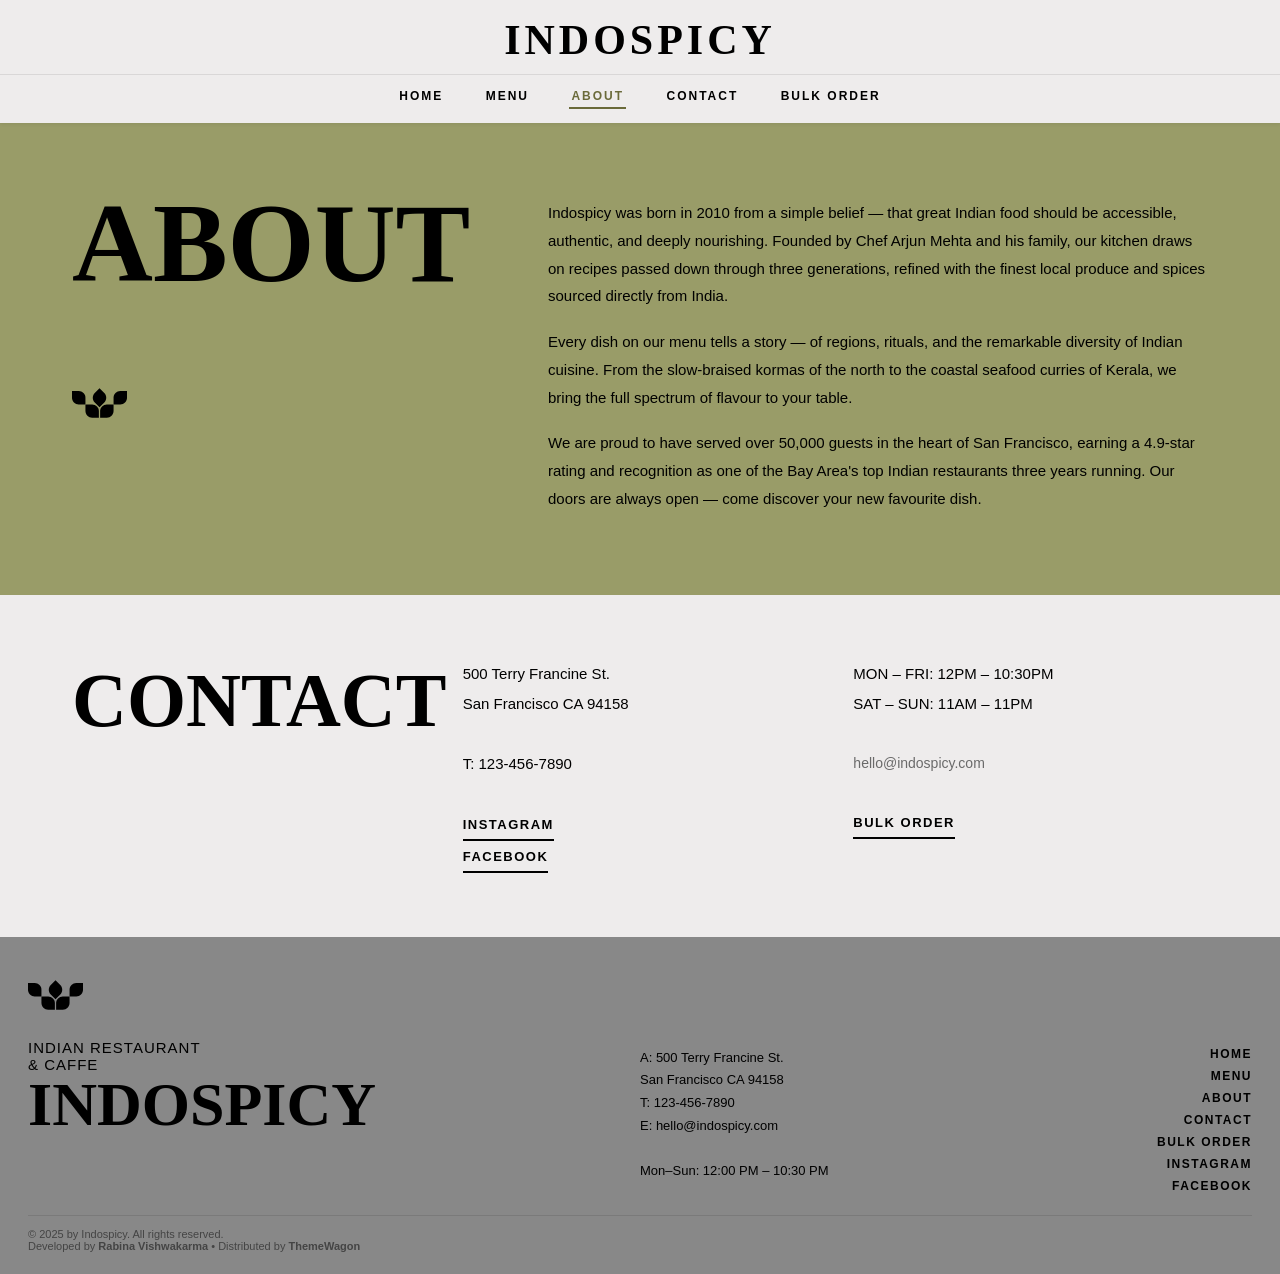
<file: about.html>
<!DOCTYPE html>
<html lang="en">
<head>
  <meta charset="UTF-8">
  <meta name="viewport" content="width=device-width, initial-scale=1.0">
  <meta name="description" content="About Indospicy — Our story, our team, and how to reach us.">
  <title>About — Indospicy</title>
  <link rel="icon" type="image/svg+xml" href="data:image/svg+xml,%3Csvg xmlns='http://www.w3.org/2000/svg' viewBox='0 0 180 97'%3E%3Cpath fill='%23999c68' d='M92 75c0-12.15 9.85-22 22-22h22v22c0 12.15-9.85 22-22 22H92V75Z'/%3E%3C/svg%3E">
  <link rel="stylesheet" href="css/style.css">
</head>
<body>

  <nav class="topnav" id="myTopnav">
    <div class="nav-top-row">
      <div class="logo">INDOSPICY</div>
      <button class="nav-hamburger" id="navHamburger" aria-label="Toggle menu">&#9776;</button>
    </div>
    <div class="nav-links" id="navLinks">
      <a href="index.html">HOME</a>
      <a href="menu.html">MENU</a>
      <a href="about.html" class="active">ABOUT</a>
      <a href="about.html#contact">CONTACT</a>
      <a href="bulk-order.html">BULK ORDER</a>
    </div>
  </nav>

  <div class="abt-cont-box" id="heroSection">

    <section class="about-box">
      <div class="text-name">
        ABOUT
        <div class="footer-logo">
          <svg preserveAspectRatio="xMidYMid meet" viewBox="0 0 180 97" xmlns="http://www.w3.org/2000/svg" aria-hidden="true">
            <path fill="#000" d="M92 75c0-12.15 9.85-22 22-22h22v22c0 12.15-9.85 22-22 22H92V75Z"/>
            <path fill="#000" d="M136 31c0-12.15 9.85-22 22-22h22v22c0 12.15-9.85 22-22 22h-22V31Z"/>
            <path fill="#000" d="M88 75c0-12.15-9.85-22-22-22H44v22c0 12.15 9.85 22 22 22h22V75Z"/>
            <path fill="#000" d="M44 31c0-12.15-9.85-22-22-22H0v22c0 12.15 9.85 22 22 22h22V31Z"/>
            <path fill="#000" d="M74.556 46.67c-8.591-8.592-8.591-22.522 0-31.113L90.113 0l15.556 15.556c8.592 8.591 8.592 22.521 0 31.113L90.113 62.226 74.556 46.67Z"/>
          </svg>
        </div>
      </div>
      <div class="text-pra">
        <p>Indospicy was born in 2010 from a simple belief — that great Indian food should be accessible, authentic, and deeply nourishing. Founded by Chef Arjun Mehta and his family, our kitchen draws on recipes passed down through three generations, refined with the finest local produce and spices sourced directly from India.</p>
        <p>Every dish on our menu tells a story — of regions, rituals, and the remarkable diversity of Indian cuisine. From the slow-braised kormas of the north to the coastal seafood curries of Kerala, we bring the full spectrum of flavour to your table.</p>
        <p>We are proud to have served over 50,000 guests in the heart of San Francisco, earning a 4.9-star rating and recognition as one of the Bay Area's top Indian restaurants three years running. Our doors are always open — come discover your new favourite dish.</p>
      </div>
    </section>

    <section class="contact-box" id="contact">
      <div class="text-box">CONTACT</div>
      <div class="text-content">
        500 Terry Francine St.<br>
        San Francisco CA 94158<br><br>
        T: 123-456-7890<br><br>
        <a href=#! target="_blank" rel="noopener noreferrer">INSTAGRAM</a><br>
        <a href=#! target="_blank" rel="noopener noreferrer">FACEBOOK</a>
      </div>
      <div class="text-content2">
        MON – FRI: 12PM – 10:30PM<br>
        SAT – SUN: 11AM – 11PM<br><br>
        <p>hello@indospicy.com</p><br>
        <a href="bulk-order.html">BULK ORDER</a>
      </div>
    </section>

  </div>

  <footer class="footer">
    <div class="footer-logo">
      <svg preserveAspectRatio="xMidYMid meet" viewBox="0 0 180 97" xmlns="http://www.w3.org/2000/svg" aria-hidden="true">
        <path fill="#000" d="M92 75c0-12.15 9.85-22 22-22h22v22c0 12.15-9.85 22-22 22H92V75Z"/>
        <path fill="#000" d="M136 31c0-12.15 9.85-22 22-22h22v22c0 12.15-9.85 22-22 22h-22V31Z"/>
        <path fill="#000" d="M88 75c0-12.15-9.85-22-22-22H44v22c0 12.15 9.85 22 22 22h22V75Z"/>
        <path fill="#000" d="M44 31c0-12.15-9.85-22-22-22H0v22c0 12.15 9.85 22 22 22h22V31Z"/>
        <path fill="#000" d="M74.556 46.67c-8.591-8.592-8.591-22.522 0-31.113L90.113 0l15.556 15.556c8.592 8.591 8.592 22.521 0 31.113L90.113 62.226 74.556 46.67Z"/>
      </svg>
    </div>
    <div class="footer-box">
      <div class="footer-box1">
        <p>INDIAN RESTAURANT<br>&amp; CAFFE</p>
        <b>INDOSPICY</b>
      </div>
      <div class="footer-box2">
        A: 500 Terry Francine St.<br>
        San Francisco CA 94158<br>
        T: 123-456-7890<br>
        E: hello@indospicy.com<br><br>
        Mon–Sun: 12:00 PM – 10:30 PM
      </div>
      <div class="footer-box3">
        <a href="index.html">HOME</a>
        <a href="menu.html">MENU</a>
        <a href="about.html">ABOUT</a>
        <a href="about.html#contact">CONTACT</a>
        <a href="bulk-order.html">BULK ORDER</a>
        <a href=#! target="_blank" rel="noopener noreferrer">INSTAGRAM</a>
        <a href=#! target="_blank" rel="noopener noreferrer">FACEBOOK</a>
      </div>
    </div>
    <p>&copy; 2025 by Indospicy. All rights reserved. <br> Developed by <a style="font-weight: bold;" href="https://github.com/Rabina-Vishwakarma/" target="_blank">Rabina Vishwakarma</a> • Distributed by <a style="font-weight: bold;" href="https://themewagon.com" target="_blank">ThemeWagon</a></p>
  </footer>

  <script src="js/main.js"></script>
</body>
</html>
</file>
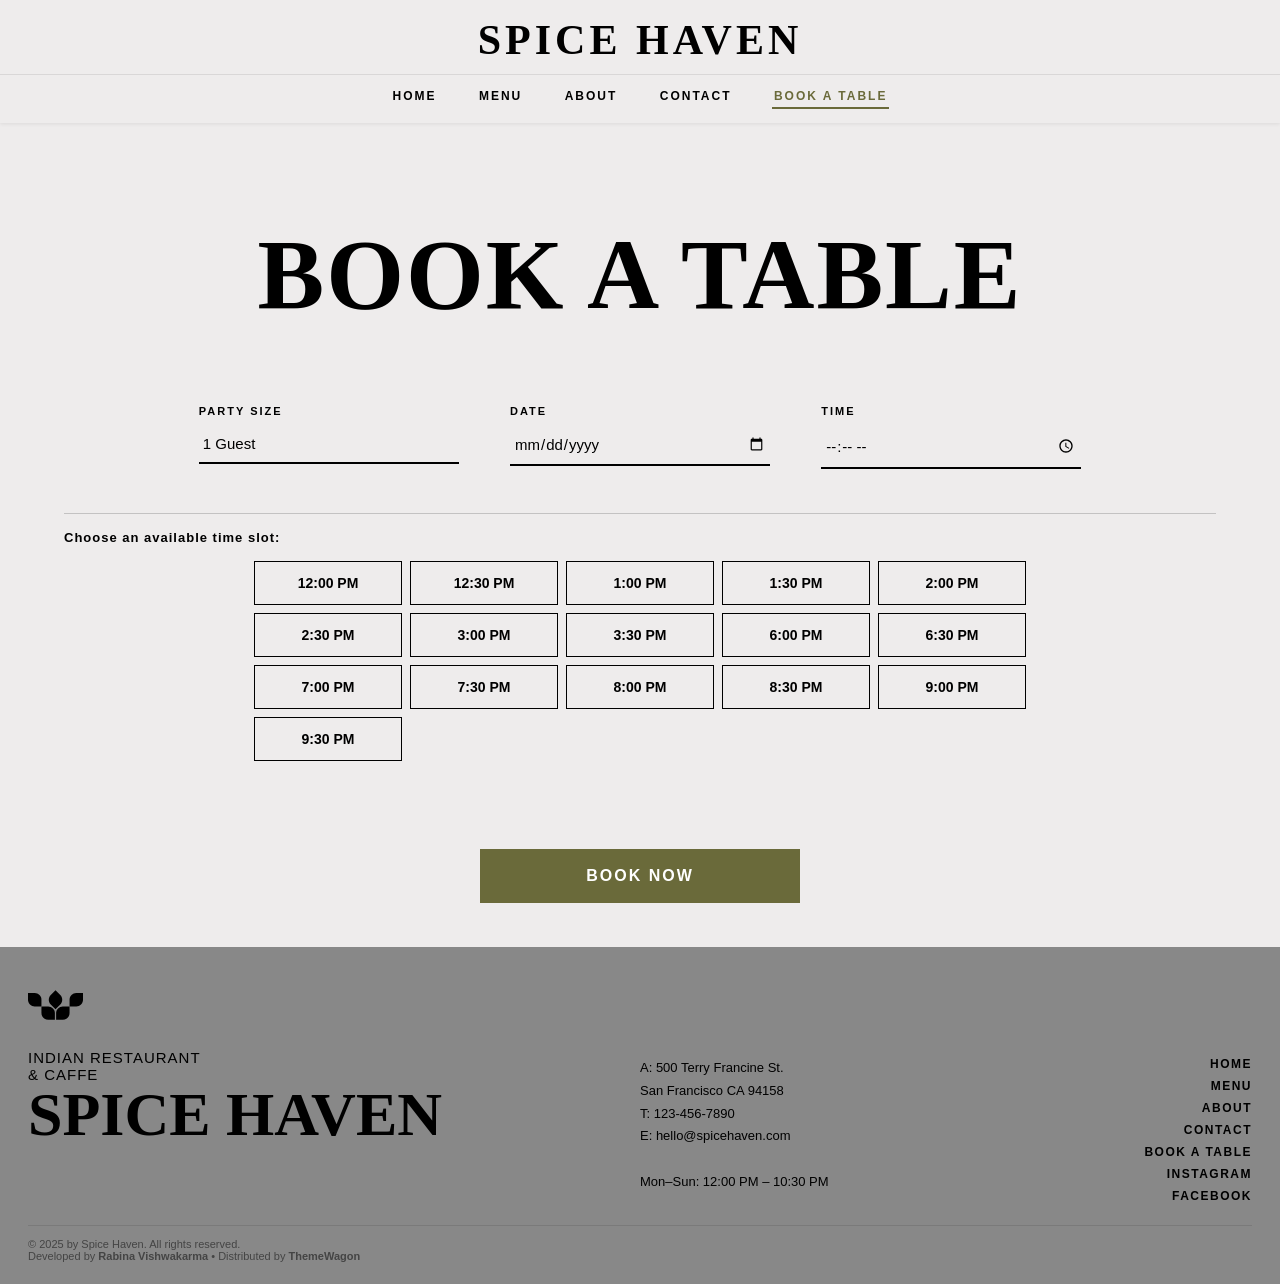
<file: book-a-table.html>
<!DOCTYPE html>
<html lang="en">
<head>
  <meta charset="UTF-8">
  <meta name="viewport" content="width=device-width, initial-scale=1.0">
  <meta name="description" content="Book a table at Spice Haven — Reserve your dining experience today.">
  <title>Book a Table — Spice Haven</title>
  <link rel="icon" type="image/svg+xml" href="data:image/svg+xml,%3Csvg xmlns='http://www.w3.org/2000/svg' viewBox='0 0 180 97'%3E%3Cpath fill='%23999c68' d='M92 75c0-12.15 9.85-22 22-22h22v22c0 12.15-9.85 22-22 22H92V75Z'/%3E%3C/svg%3E">
  <link rel="stylesheet" href="css/style.css">
</head>
<body>

  <nav class="topnav" id="myTopnav">
    <div class="nav-top-row">
      <div class="logo">SPICE HAVEN</div>
      <button class="nav-hamburger" id="navHamburger" aria-label="Toggle menu">&#9776;</button>
    </div>
    <div class="nav-links" id="navLinks">
      <a href="index.html">HOME</a>
      <a href="menu.html">MENU</a>
      <a href="about.html">ABOUT</a>
      <a href="about.html#contact">CONTACT</a>
      <a href="book-a-table.html" class="active">BOOK A TABLE</a>
    </div>
  </nav>

  <div class="booking-header" id="heroSection">
    <h1>BOOK A TABLE</h1>
  </div>

  <div class="booking-controls">
    <div class="booking-field">
      <label for="party-size">Party Size</label>
      <select id="party-size" name="party-size">
        <option value="1">1 Guest</option>
        <option value="2">2 Guests</option>
        <option value="3">3 Guests</option>
        <option value="4">4 Guests</option>
        <option value="5">5 Guests</option>
        <option value="6">6 Guests</option>
        <option value="7">7 Guests</option>
        <option value="8">8 Guests</option>
        <option value="9">9 Guests</option>
        <option value="10">10 Guests</option>
      </select>
    </div>
    <div class="booking-field">
      <label for="date">Date</label>
      <input type="date" id="date" name="date">
    </div>
    <div class="booking-field">
      <label for="time">Time</label>
      <input type="time" id="time" name="time">
    </div>
  </div>

  <hr class="booking-divider">
  <div class="time-slot-label">Choose an available time slot:</div>

  <div class="time-grid">
    <div class="time-slot">12:00 PM</div>
    <div class="time-slot">12:30 PM</div>
    <div class="time-slot">1:00 PM</div>
    <div class="time-slot">1:30 PM</div>
    <div class="time-slot">2:00 PM</div>
    <div class="time-slot">2:30 PM</div>
    <div class="time-slot">3:00 PM</div>
    <div class="time-slot">3:30 PM</div>
    <div class="time-slot">6:00 PM</div>
    <div class="time-slot">6:30 PM</div>
    <div class="time-slot">7:00 PM</div>
    <div class="time-slot">7:30 PM</div>
    <div class="time-slot">8:00 PM</div>
    <div class="time-slot">8:30 PM</div>
    <div class="time-slot">9:00 PM</div>
    <div class="time-slot">9:30 PM</div>
  </div>

  <button class="book-btn">BOOK NOW</button>

  <div class="form-popup" id="myForm">
    <div class="form-container">
      <h1>Online reservations are<br>currently unavailable</h1>
      <p>To make a reservation, contact us directly by phone at<br><strong>123-456-7890</strong></p>
      <button type="button" class="btn cancel">CLOSE</button>
    </div>
  </div>

  <footer class="footer">
    <div class="footer-logo">
      <svg preserveAspectRatio="xMidYMid meet" viewBox="0 0 180 97" xmlns="http://www.w3.org/2000/svg" aria-hidden="true">
        <path fill="#000" d="M92 75c0-12.15 9.85-22 22-22h22v22c0 12.15-9.85 22-22 22H92V75Z"/>
        <path fill="#000" d="M136 31c0-12.15 9.85-22 22-22h22v22c0 12.15-9.85 22-22 22h-22V31Z"/>
        <path fill="#000" d="M88 75c0-12.15-9.85-22-22-22H44v22c0 12.15 9.85 22 22 22h22V75Z"/>
        <path fill="#000" d="M44 31c0-12.15-9.85-22-22-22H0v22c0 12.15 9.85 22 22 22h22V31Z"/>
        <path fill="#000" d="M74.556 46.67c-8.591-8.592-8.591-22.522 0-31.113L90.113 0l15.556 15.556c8.592 8.591 8.592 22.521 0 31.113L90.113 62.226 74.556 46.67Z"/>
      </svg>
    </div>
    <div class="footer-box">
      <div class="footer-box1">
        <p>INDIAN RESTAURANT<br>&amp; CAFFE</p>
        <b>SPICE HAVEN</b>
      </div>
      <div class="footer-box2">
        A: 500 Terry Francine St.<br>
        San Francisco CA 94158<br>
        T: 123-456-7890<br>
        E: hello@spicehaven.com<br><br>
        Mon–Sun: 12:00 PM – 10:30 PM
      </div>
      <div class="footer-box3">
        <a href="index.html">HOME</a>
        <a href="menu.html">MENU</a>
        <a href="about.html">ABOUT</a>
        <a href="about.html#contact">CONTACT</a>
        <a href="book-a-table.html">BOOK A TABLE</a>
        <a href=#! target="_blank" rel="noopener noreferrer">INSTAGRAM</a>
        <a href=#! target="_blank" rel="noopener noreferrer">FACEBOOK</a>
      </div>
    </div>
    <p>&copy; 2025 by Spice Haven. All rights reserved. <br> Developed by <a style="font-weight: bold;" href="https://github.com/Rabina-Vishwakarma/" target="_blank">Rabina Vishwakarma</a> • Distributed by <a style="font-weight: bold;" href="https://themewagon.com" target="_blank">ThemeWagon</a></p>
  </footer>

  <script src="js/main.js"></script>
  <script src="js/booktable.js"></script>
</body>
</html>
</file>
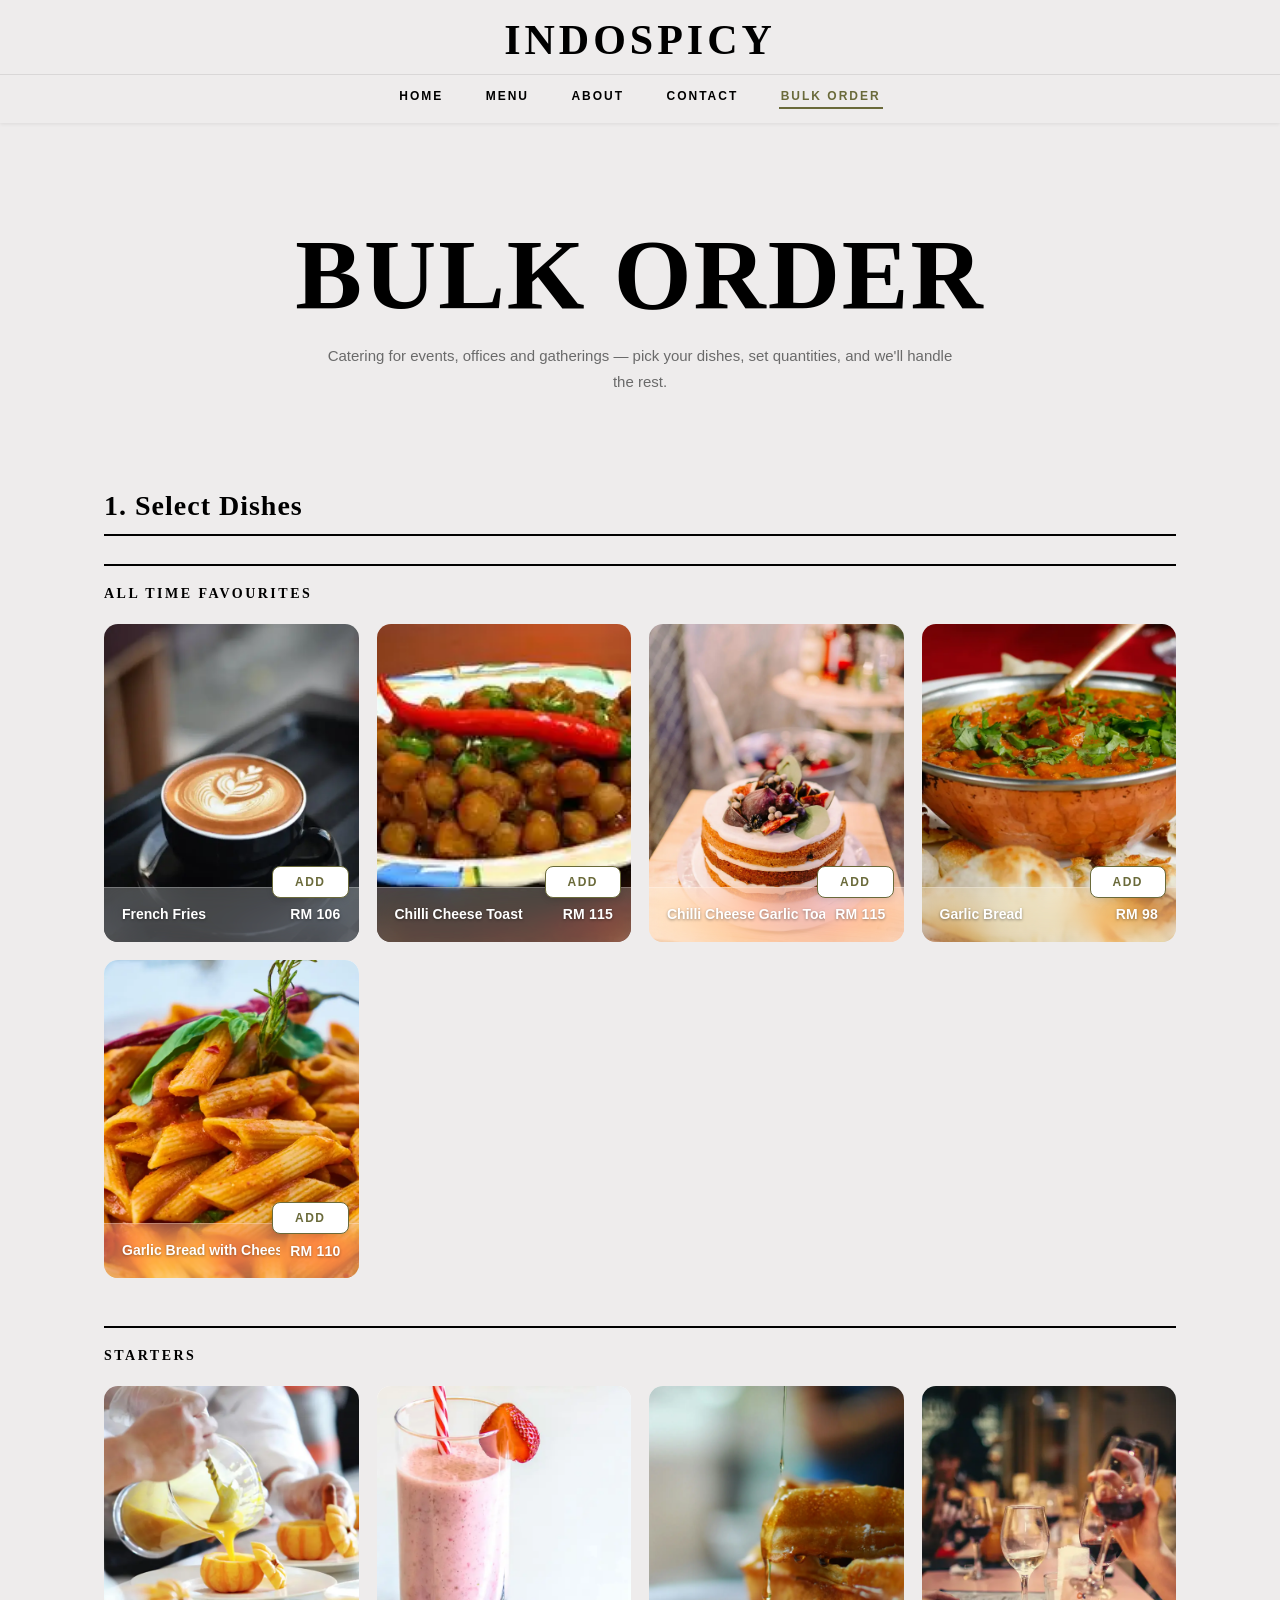
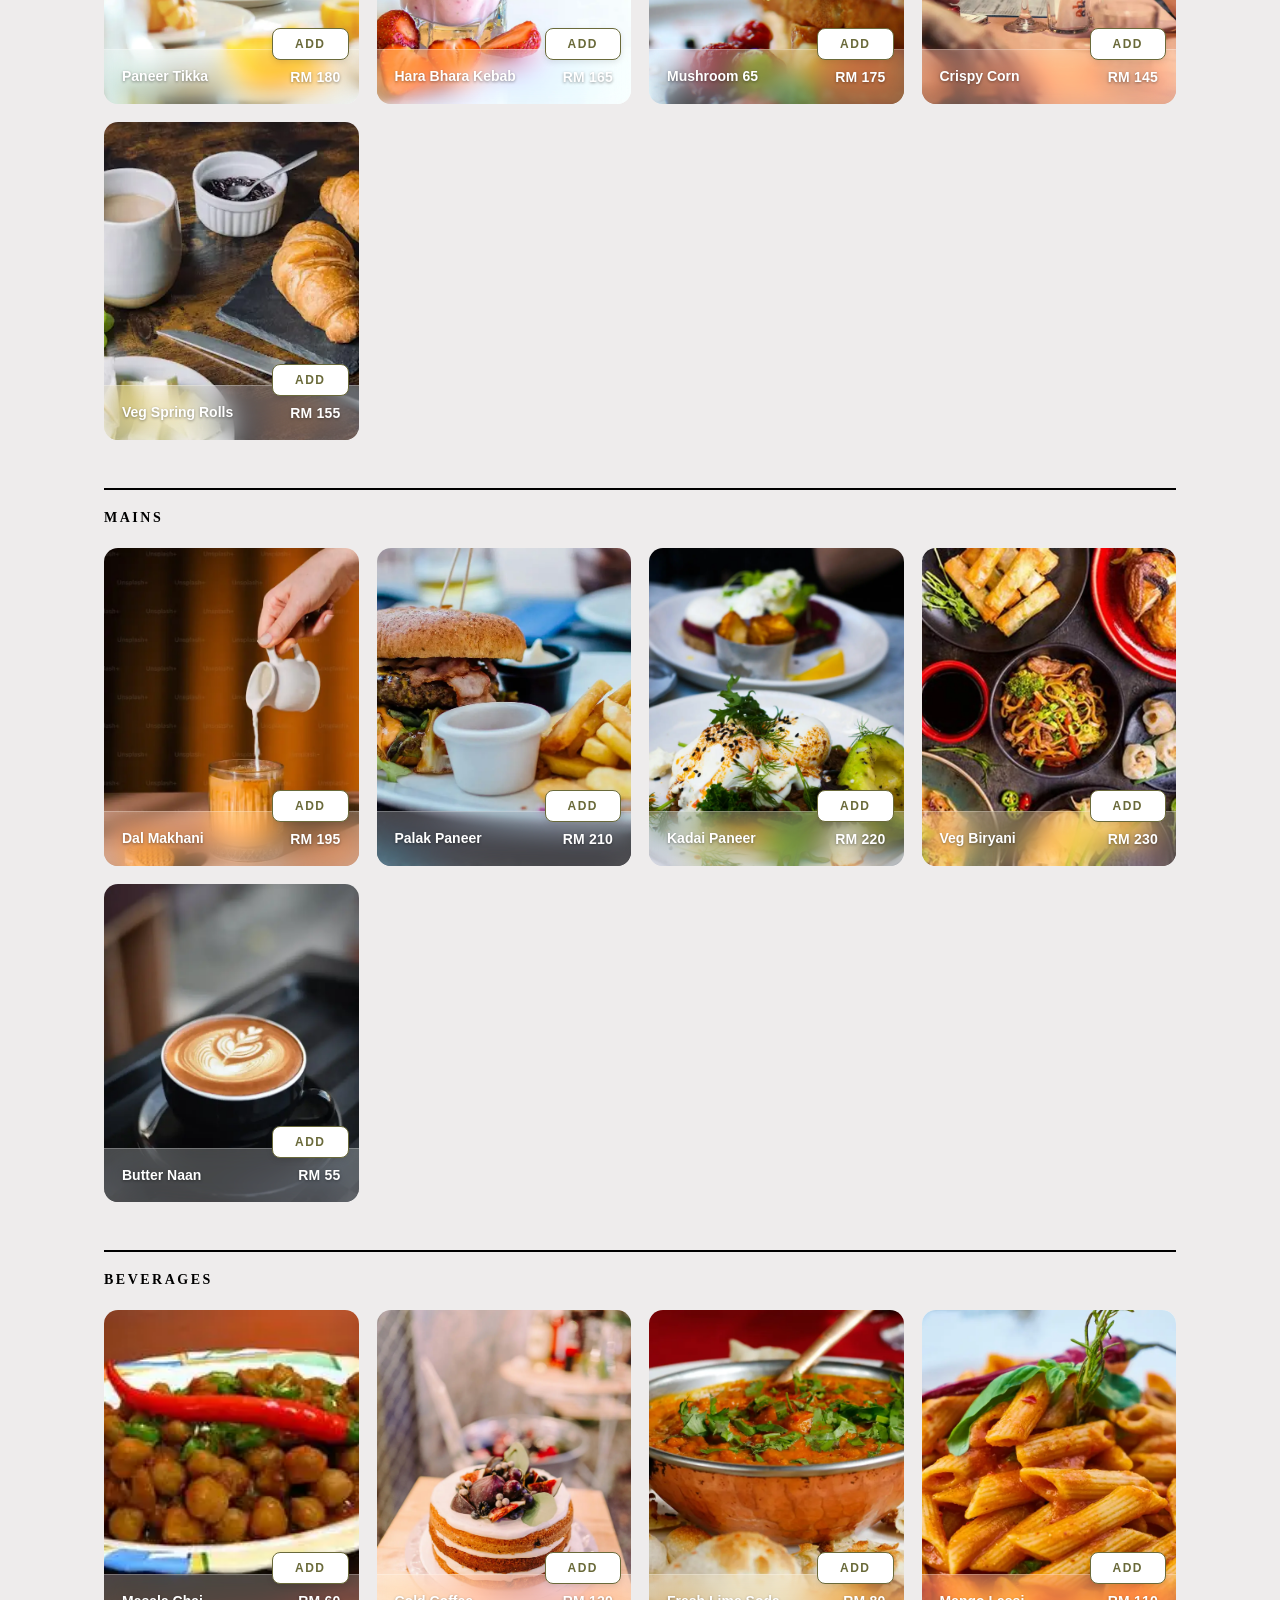
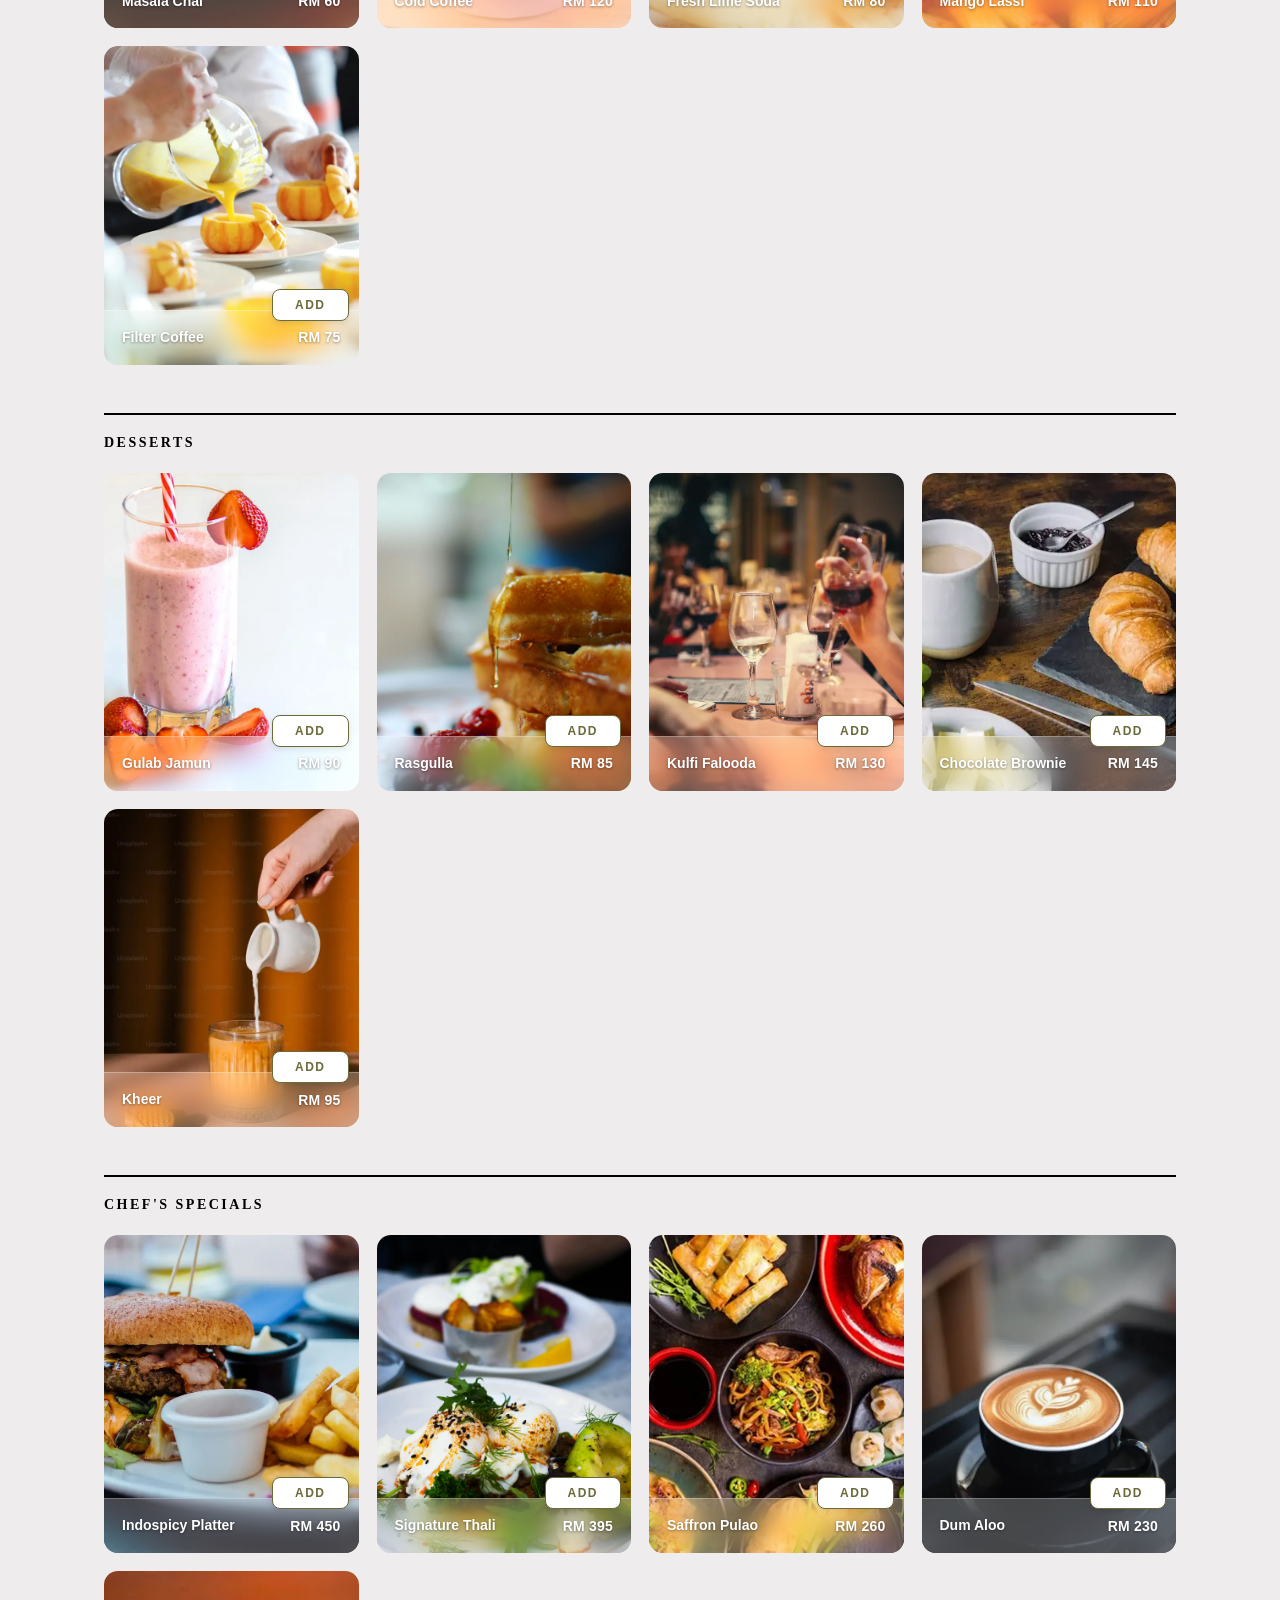
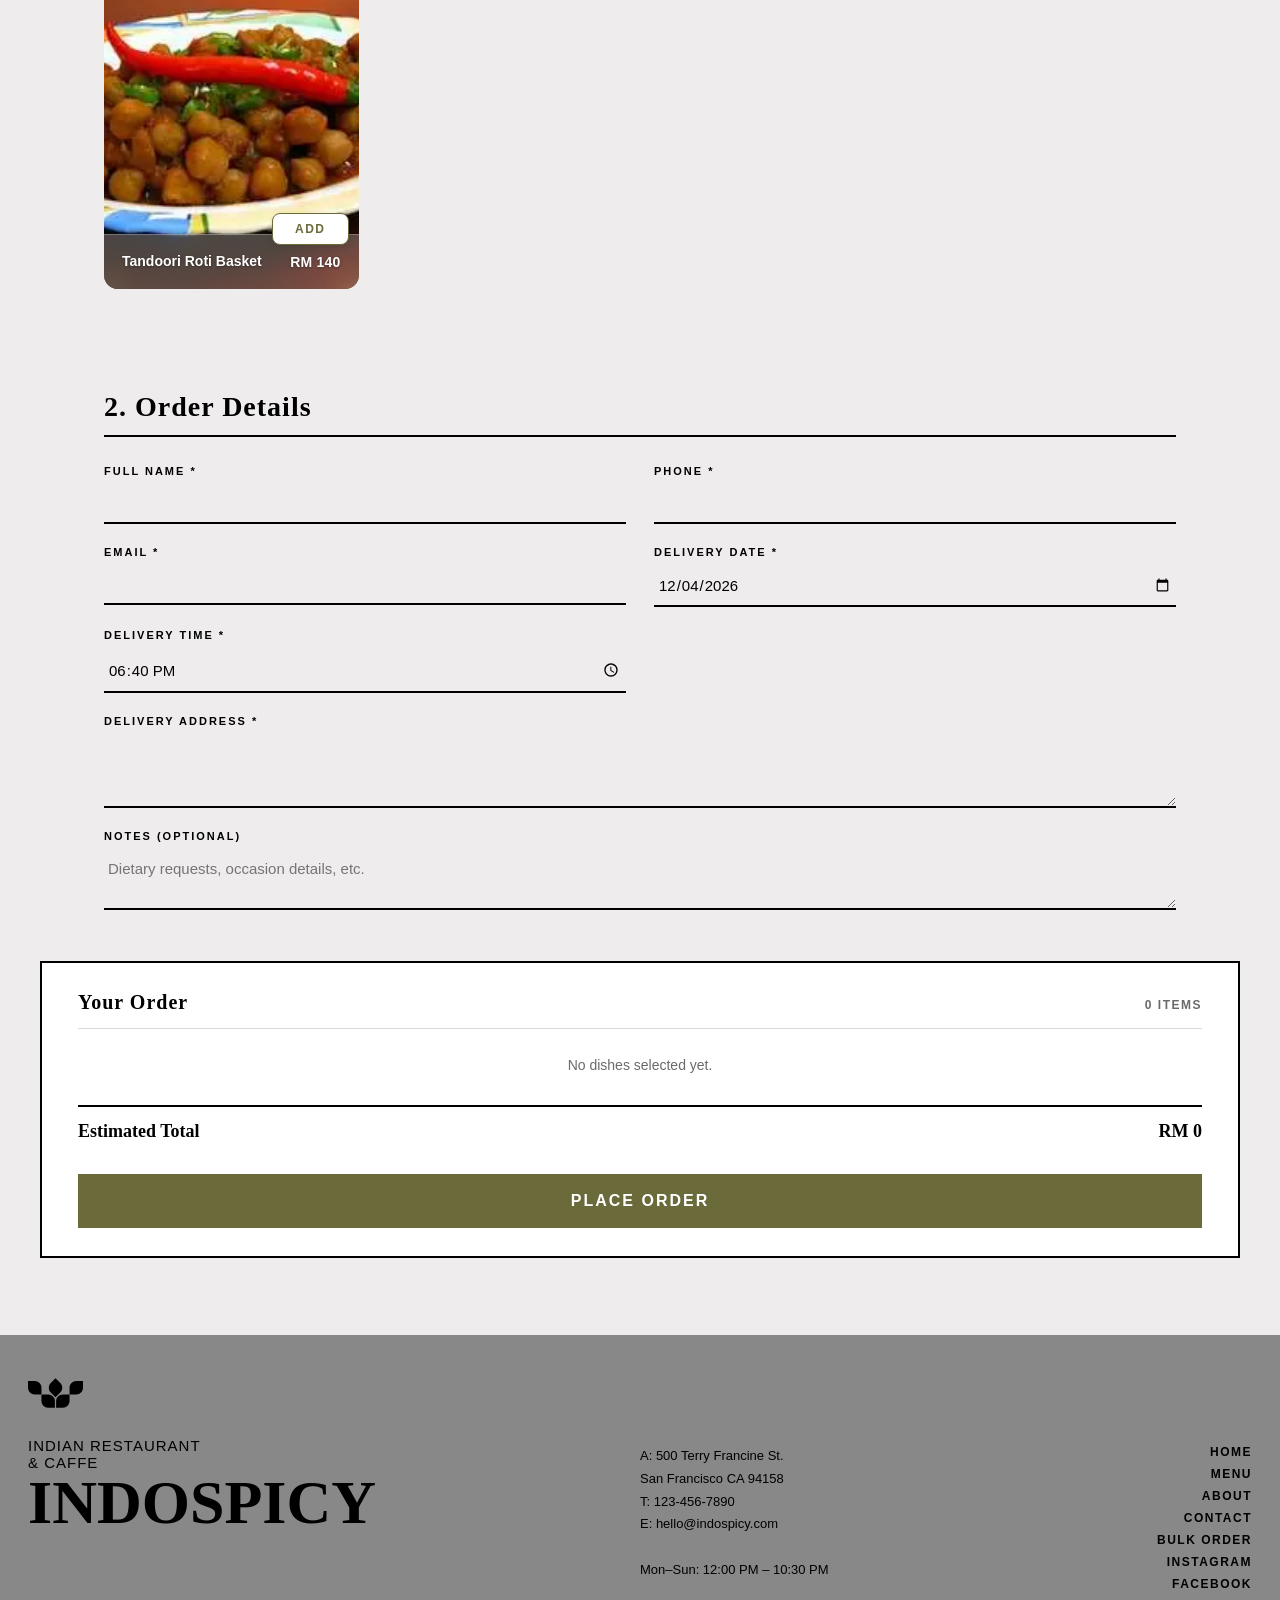
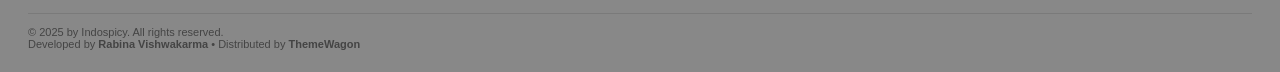
<file: bulk-order.html>
<!DOCTYPE html>
<html lang="en">
<head>
  <meta charset="UTF-8">
  <meta name="viewport" content="width=device-width, initial-scale=1.0">
  <meta name="description" content="Place a bulk order with Indospicy — Authentic Indian dishes catered to your event.">
  <title>Bulk Order — Indospicy</title>
  <link rel="icon" type="image/svg+xml" href="data:image/svg+xml,%3Csvg xmlns='http://www.w3.org/2000/svg' viewBox='0 0 180 97'%3E%3Cpath fill='%23999c68' d='M92 75c0-12.15 9.85-22 22-22h22v22c0 12.15-9.85 22-22 22H92V75Z'/%3E%3C/svg%3E">
  <link rel="stylesheet" href="css/style.css">
</head>
<body>

  <nav class="topnav" id="myTopnav">
    <div class="nav-top-row">
      <div class="logo">INDOSPICY</div>
      <button class="nav-hamburger" id="navHamburger" aria-label="Toggle menu">&#9776;</button>
    </div>
    <div class="nav-links" id="navLinks">
      <a href="index.html">HOME</a>
      <a href="menu.html">MENU</a>
      <a href="about.html">ABOUT</a>
      <a href="about.html#contact">CONTACT</a>
      <a href="bulk-order.html" class="active">BULK ORDER</a>
    </div>
  </nav>

  <div class="booking-header" id="heroSection">
    <h1>BULK ORDER</h1>
    <p class="bulk-intro">Catering for events, offices and gatherings — pick your dishes, set quantities, and we'll handle the rest.</p>
  </div>

  <section class="bulk-section">
    <h2 class="bulk-section-title">1. Select Dishes</h2>
    <div class="bulk-menu-grid" id="bulkMenuGrid"></div>
  </section>

  <section class="bulk-section">
    <h2 class="bulk-section-title">2. Order Details</h2>
    <form id="bulkOrderForm" class="bulk-form" novalidate>
      <div class="bulk-form-grid">
        <div class="bulk-form-field">
          <label for="customerName">Full Name *</label>
          <input type="text" id="customerName" name="customerName" required>
        </div>
        <div class="bulk-form-field">
          <label for="customerPhone">Phone *</label>
          <input type="tel" id="customerPhone" name="customerPhone" required pattern="[0-9+\-\s()]{7,20}">
        </div>
        <div class="bulk-form-field">
          <label for="customerEmail">Email *</label>
          <input type="email" id="customerEmail" name="customerEmail" required>
        </div>
        <div class="bulk-form-field">
          <label for="orderDate">Delivery Date *</label>
          <input type="date" id="orderDate" name="orderDate" required>
        </div>
        <div class="bulk-form-field">
          <label for="orderTime">Delivery Time *</label>
          <input type="time" id="orderTime" name="orderTime" required>
        </div>
        <div class="bulk-form-field bulk-form-field-full">
          <label for="deliveryAddress">Delivery Address *</label>
          <textarea id="deliveryAddress" name="deliveryAddress" rows="3" required></textarea>
        </div>
        <div class="bulk-form-field bulk-form-field-full">
          <label for="orderNotes">Notes (optional)</label>
          <textarea id="orderNotes" name="orderNotes" rows="2" placeholder="Dietary requests, occasion details, etc."></textarea>
        </div>
      </div>
    </form>
  </section>

  <aside class="bulk-summary" id="bulkSummary">
    <div class="bulk-summary-header">
      <span class="bulk-summary-title">Your Order</span>
      <span class="bulk-summary-count" id="summaryCount">0 items</span>
    </div>
    <ul class="bulk-summary-list" id="summaryList">
      <li class="bulk-summary-empty">No dishes selected yet.</li>
    </ul>
    <div class="bulk-summary-total">
      <span>Estimated Total</span>
      <span id="summaryTotal">RM 0</span>
    </div>
    <button type="button" class="book-btn" id="placeOrderBtn">PLACE ORDER</button>
    <p class="bulk-error" id="bulkError" hidden></p>
  </aside>

  <div class="form-popup" id="myForm">
    <div class="form-container">
      <h1>Thank you!<br>Your bulk order has been received</h1>
      <p class="order-id-line">Your Order ID: <strong data-order-id>—</strong></p>
      <p>We'll review the details and confirm your order via email shortly. For urgent queries call <strong>123-456-7890</strong>.</p>
      <a href="#" id="waNotifyLink" class="btn whatsapp-btn" target="_blank" rel="noopener noreferrer" hidden>NOTIFY US ON WHATSAPP</a>
      <button type="button" class="btn cancel">CLOSE</button>
    </div>
  </div>

  <footer class="footer">
    <div class="footer-logo">
      <svg preserveAspectRatio="xMidYMid meet" viewBox="0 0 180 97" xmlns="http://www.w3.org/2000/svg" aria-hidden="true">
        <path fill="#000" d="M92 75c0-12.15 9.85-22 22-22h22v22c0 12.15-9.85 22-22 22H92V75Z"/>
        <path fill="#000" d="M136 31c0-12.15 9.85-22 22-22h22v22c0 12.15-9.85 22-22 22h-22V31Z"/>
        <path fill="#000" d="M88 75c0-12.15-9.85-22-22-22H44v22c0 12.15 9.85 22 22 22h22V75Z"/>
        <path fill="#000" d="M44 31c0-12.15-9.85-22-22-22H0v22c0 12.15 9.85 22 22 22h22V31Z"/>
        <path fill="#000" d="M74.556 46.67c-8.591-8.592-8.591-22.522 0-31.113L90.113 0l15.556 15.556c8.592 8.591 8.592 22.521 0 31.113L90.113 62.226 74.556 46.67Z"/>
      </svg>
    </div>
    <div class="footer-box">
      <div class="footer-box1">
        <p>INDIAN RESTAURANT<br>&amp; CAFFE</p>
        <b>INDOSPICY</b>
      </div>
      <div class="footer-box2">
        A: 500 Terry Francine St.<br>
        San Francisco CA 94158<br>
        T: 123-456-7890<br>
        E: hello@indospicy.com<br><br>
        Mon–Sun: 12:00 PM – 10:30 PM
      </div>
      <div class="footer-box3">
        <a href="index.html">HOME</a>
        <a href="menu.html">MENU</a>
        <a href="about.html">ABOUT</a>
        <a href="about.html#contact">CONTACT</a>
        <a href="bulk-order.html">BULK ORDER</a>
        <a href=#! target="_blank" rel="noopener noreferrer">INSTAGRAM</a>
        <a href=#! target="_blank" rel="noopener noreferrer">FACEBOOK</a>
      </div>
    </div>
    <p>&copy; 2025 by Indospicy. All rights reserved. <br> Developed by <a style="font-weight: bold;" href="https://github.com/Rabina-Vishwakarma/" target="_blank">Rabina Vishwakarma</a> • Distributed by <a style="font-weight: bold;" href="https://themewagon.com" target="_blank">ThemeWagon</a></p>
  </footer>

  <script src="js/main.js"></script>
  <script src="js/dishes.js"></script>
  <script src="js/bulkorder.js"></script>
</body>
</html>
</file>
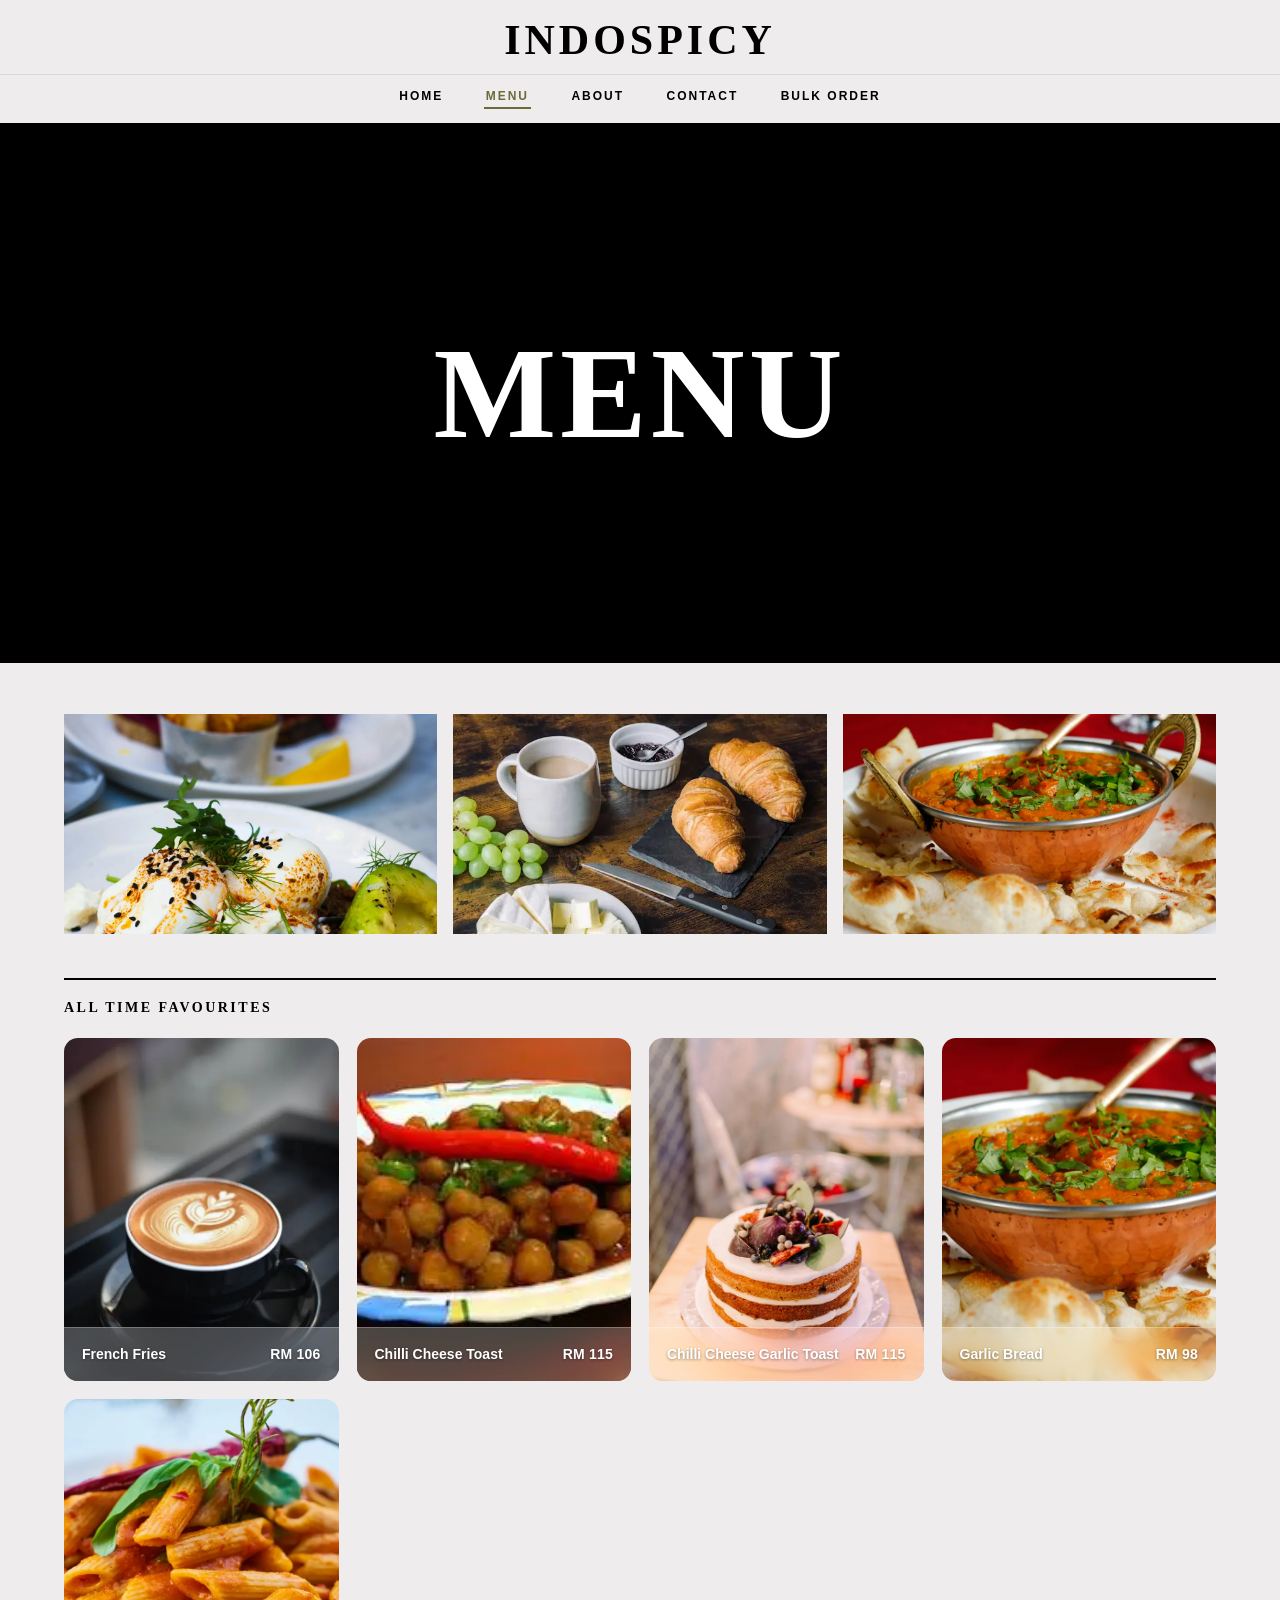
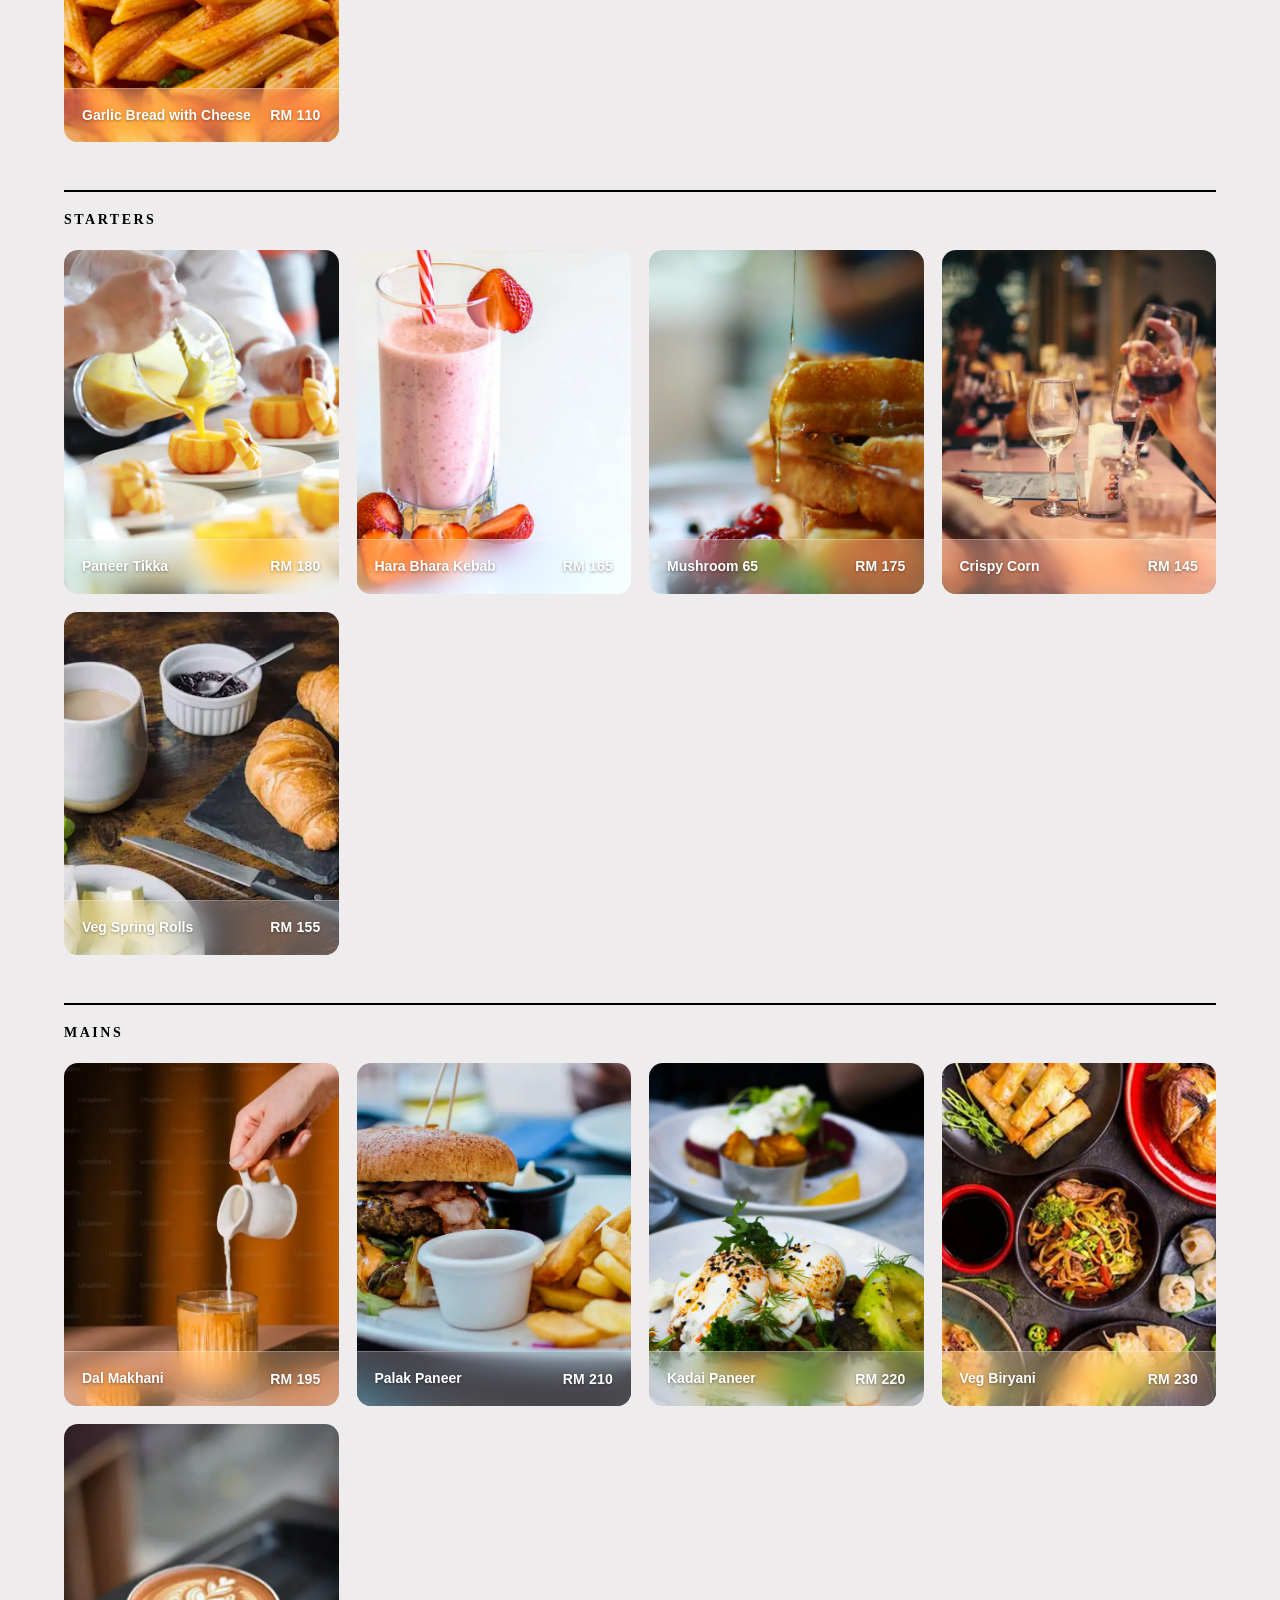
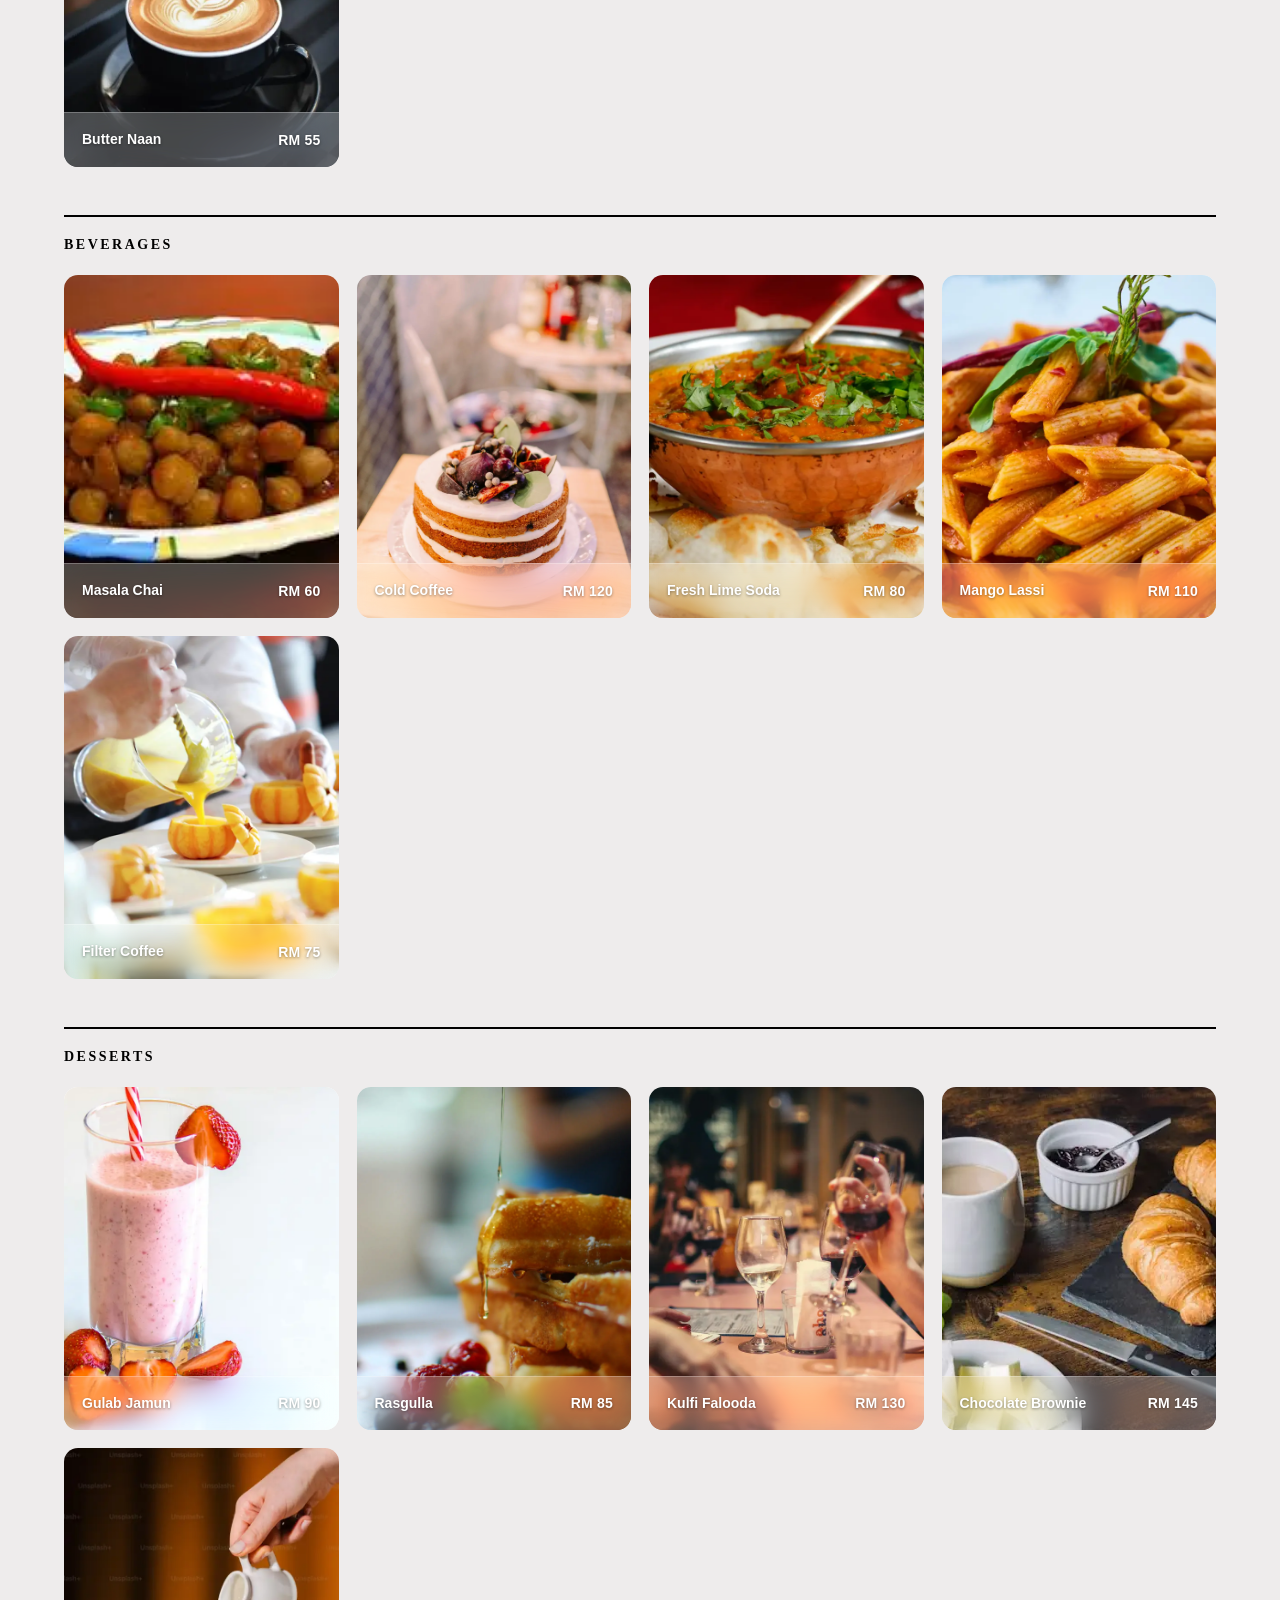
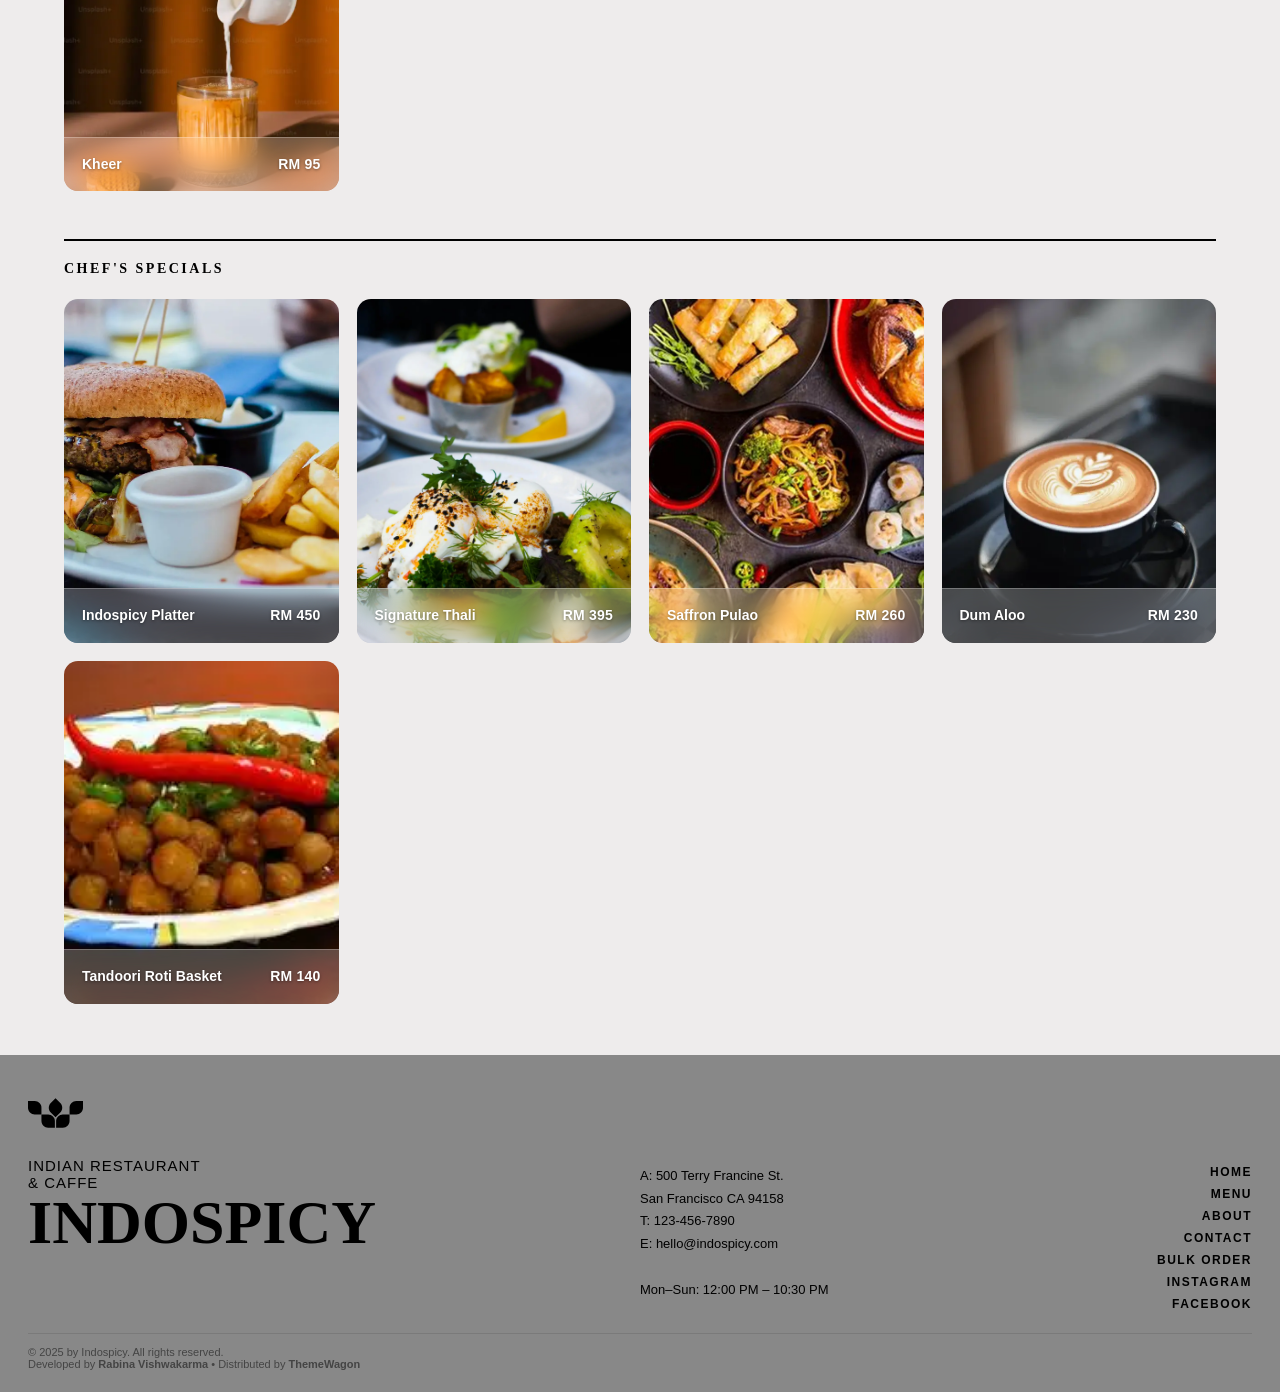
<file: menu.html>
<!DOCTYPE html>
<html lang="en">
<head>
  <meta charset="UTF-8">
  <meta name="viewport" content="width=device-width, initial-scale=1.0">
  <meta name="description" content="Indospicy Menu — Authentic Indian starters, mains, biryanis, desserts and more.">
  <title>Menu — Indospicy</title>
  <link rel="icon" type="image/svg+xml" href="data:image/svg+xml,%3Csvg xmlns='http://www.w3.org/2000/svg' viewBox='0 0 180 97'%3E%3Cpath fill='%23999c68' d='M92 75c0-12.15 9.85-22 22-22h22v22c0 12.15-9.85 22-22 22H92V75Z'/%3E%3C/svg%3E">
  <link rel="stylesheet" href="css/style.css">
</head>
<body>

  <nav class="topnav" id="myTopnav">
    <div class="nav-top-row">
      <div class="logo">INDOSPICY</div>
      <button class="nav-hamburger" id="navHamburger" aria-label="Toggle menu">&#9776;</button>
    </div>
    <div class="nav-links" id="navLinks">
      <a href="index.html">HOME</a>
      <a href="menu.html" class="active">MENU</a>
      <a href="about.html">ABOUT</a>
      <a href="about.html#contact">CONTACT</a>
      <a href="bulk-order.html">BULK ORDER</a>
    </div>
  </nav>

  <div class="menu-hero" id="heroSection">
    <video src="videos/menu.mp4" autoplay loop muted playsinline></video>
    <div class="menu-hero-title">MENU</div>
  </div>

  <section class="menu-panel">
    <div class="menu-images-row">
      <div class="img-box"><img src="images/gallery-13.webp" alt="Dish"></div>
      <div class="img-box"><img src="images/gallery-10.webp" alt="Dish"></div>
      <div class="img-box"><img src="images/gallery-4.webp" alt="Dish"></div>
    </div>

    <div class="bulk-menu-grid" id="menuGrid"></div>
  </section>

  <footer class="footer">
    <div class="footer-logo">
      <svg preserveAspectRatio="xMidYMid meet" viewBox="0 0 180 97" xmlns="http://www.w3.org/2000/svg" aria-hidden="true">
        <path fill="#000" d="M92 75c0-12.15 9.85-22 22-22h22v22c0 12.15-9.85 22-22 22H92V75Z"/>
        <path fill="#000" d="M136 31c0-12.15 9.85-22 22-22h22v22c0 12.15-9.85 22-22 22h-22V31Z"/>
        <path fill="#000" d="M88 75c0-12.15-9.85-22-22-22H44v22c0 12.15 9.85 22 22 22h22V75Z"/>
        <path fill="#000" d="M44 31c0-12.15-9.85-22-22-22H0v22c0 12.15 9.85 22 22 22h22V31Z"/>
        <path fill="#000" d="M74.556 46.67c-8.591-8.592-8.591-22.522 0-31.113L90.113 0l15.556 15.556c8.592 8.591 8.592 22.521 0 31.113L90.113 62.226 74.556 46.67Z"/>
      </svg>
    </div>
    <div class="footer-box">
      <div class="footer-box1">
        <p>INDIAN RESTAURANT<br>&amp; CAFFE</p>
        <b>INDOSPICY</b>
      </div>
      <div class="footer-box2">
        A: 500 Terry Francine St.<br>
        San Francisco CA 94158<br>
        T: 123-456-7890<br>
        E: hello@indospicy.com<br><br>
        Mon–Sun: 12:00 PM – 10:30 PM
      </div>
      <div class="footer-box3">
        <a href="index.html">HOME</a>
        <a href="menu.html">MENU</a>
        <a href="about.html">ABOUT</a>
        <a href="about.html#contact">CONTACT</a>
        <a href="bulk-order.html">BULK ORDER</a>
        <a href=#! target="_blank" rel="noopener noreferrer">INSTAGRAM</a>
        <a href=#! target="_blank" rel="noopener noreferrer">FACEBOOK</a>
      </div>
    </div>
    <p>&copy; 2025 by Indospicy. All rights reserved. <br> Developed by <a style="font-weight: bold;" href="https://github.com/Rabina-Vishwakarma/" target="_blank">Rabina Vishwakarma</a> • Distributed by <a style="font-weight: bold;" href="https://themewagon.com" target="_blank">ThemeWagon</a></p>
  </footer>

  <script src="js/main.js"></script>
  <script src="js/dishes.js"></script>
  <script src="js/menu.js"></script>
</body>
</html>
</file>
<file: css/style.css>
/* ============================================
   INDOSPICY RESTAURANT — Global Stylesheet
   ============================================ */

/* ---------- CSS Variables ---------- */
:root {
  --bg:          #eeecec;
  --accent:      #999c68;
  --accent-dark: #6a6a3a;
  --black:       #000000;
  --gray:        #6a6a6a;
  --footer-bg:   #888888;
  --white:       #ffffff;
  --font-display: 'Georgia', 'Times New Roman', serif;
  --font-body:    'Trebuchet MS', 'Lucida Sans', sans-serif;
}

/* ---------- Reset & Base ---------- */
*, *::before, *::after { box-sizing: border-box; margin: 0; padding: 0; }
html   { scroll-behavior: smooth; }
body   { font-family: var(--font-body); background-color: var(--bg); color: var(--black); overflow-x: hidden; }
img    { display: block; max-width: 100%; height: auto; }
a      { text-decoration: none; color: inherit; }


/* ============================================
   NAVBAR  — Logo centered top row, links row below
   ============================================ */
.topnav {
  position: fixed;
  top: 0; left: 0;
  width: 100%;
  background-color: var(--bg);
  z-index: 1000;
  box-shadow: 0 1px 4px rgba(0,0,0,0.08);
  /* two-row column layout */
  display: flex;
  flex-direction: column;
  align-items: stretch;
}

/* ── Row 1: logo ── */
.nav-top-row {
  display: flex;
  align-items: center;
  justify-content: center;
  padding: 16px 24px 0;
  position: relative;       /* anchor for hamburger */
}

.logo {
  font-family: var(--font-display);
  font-size: clamp(22px, 3.5vw, 42px);
  font-weight: 900;
  letter-spacing: 4px;
  text-align: center;
}

/* ── Row 2: links ── */
.nav-links {
  display: flex;
  align-items: center;
  justify-content: center;
  gap: clamp(14px, 3vw, 44px);
  padding: 10px 24px 14px;
  border-top: 1px solid rgba(0,0,0,0.09);
  margin-top: 10px;
  flex-wrap: wrap;
}

.nav-links a {
  font-size: clamp(10px, 1.1vw, 12px);
  font-weight: 700;
  letter-spacing: 2px;
  color: var(--black);
  padding: 4px 2px;
  border-bottom: 2px solid transparent;
  transition: color .2s, border-color .2s;
  white-space: nowrap;
}

.nav-links a:hover,
.nav-links a.active {
  color: var(--accent-dark);
  border-bottom-color: var(--accent-dark);
}

/* ── Hamburger (hidden on desktop) ── */
.nav-hamburger {
  display: none;
  position: absolute;
  right: 20px;
  top: 50%;
  transform: translateY(-50%);
  font-size: 22px;
  background: none;
  border: none;
  cursor: pointer;
  color: var(--black);
  padding: 4px 8px;
  line-height: 1;
}

/* ── Mobile collapse ── */
@media (max-width: 768px) {
  .nav-hamburger { display: block; }

  .nav-links {
    display: none;
    flex-direction: column;
    align-items: flex-start;
    gap: 0;
    padding: 0 20px 14px;
    margin-top: 8px;
  }

  .nav-links a {
    width: 100%;
    padding: 11px 0;
    border-bottom: 1px solid rgba(0,0,0,0.07);
    font-size: 13px;
  }

  .topnav.open .nav-links { display: flex; }
}


/* ============================================
   HERO — Rebuilt
   ============================================ */
.hero {
  /* margin-top set dynamically by JS */
  position: relative;
  min-height: clamp(480px, 78vh, 780px);
background: 
  linear-gradient(to bottom, rgba(0, 0, 0, 0.6), rgba(0, 0, 0, 0)),
  url('../images/hero.webp') center/cover no-repeat;
  background-repeat: no-repeat;
  background-position: center;
  background-size: cover;
  display: flex;
  flex-direction: column;
  align-items: flex-end;
  justify-content: flex-end;
  padding: 0 0 60px clamp(28px, 7vw, 100px);
  overflow: hidden;
}

/* Dark gradient overlay — bottom-heavy for readability */
.hero::before {
  content: '';
  position: absolute;
  inset: 0;
  background: linear-gradient(
    to top,
    rgba(0,0,0,0.80) 0%,
    rgba(0,0,0,0.35) 48%,
    rgba(0,0,0,0.06) 100%
  );
  pointer-events: none;
}

.hero-inner {
  position: relative;
  z-index: 1;
  max-width: 680px;
  right: 36px;
  text-align: right;
}

/* Eyebrow badge */
.hero-badge {
  display: inline-block;
  font-size: 10px;
  font-weight: 700;
  letter-spacing: 3px;
  color: var(--accent);
  border: 1.5px solid var(--accent);
  padding: 5px 14px;
  margin-bottom: 22px;
  text-transform: uppercase;
}

/* Main headline */
.hero-title {
  font-family: var(--font-display);
  font-size: clamp(46px, 9vw, 100px);
  font-weight: 900;
  color: var(--white);
  line-height: 1.0;
  letter-spacing: 1px;
  margin-bottom: 22px;
}

.hero-title em {
  font-style: italic;
  color: var(--accent);
}

/* Subheading */
.hero-sub {
  font-size: clamp(14px, 1.5vw, 17px);
  color: rgba(255,255,255,0.82);
  line-height: 1.75;
  max-width: 480px;
  margin-bottom: 34px;
}

/* CTA buttons */
.hero-ctas {
  display: flex;
  gap: 14px;
  flex-wrap: wrap;
  margin-bottom: 40px;
}

.btn-primary {
  display: inline-block;
  background-color: var(--accent-dark);
  color: var(--white);
  font-size: 11px;
  font-weight: 700;
  letter-spacing: 2.5px;
  padding: 16px 34px;
  transition: opacity .2s;
  justify-content: flex-end;
}
.btn-primary:hover { opacity: .85; }

.btn-ghost {
  display: inline-block;
  background: transparent;
  color: var(--white);
  font-size: 11px;
  font-weight: 700;
  letter-spacing: 2.5px;
  padding: 15px 32px;
  border: 1.5px solid rgba(255,255,255,0.55);
  transition: background .2s, border-color .2s;
}
.btn-ghost:hover { background: rgba(255,255,255,0.1); border-color: var(--white); }



/* Scroll hint — bottom-right of hero */
.hero-scroll-hint {
  position: absolute;
  bottom: 28px;
  left: 36px;
  z-index: 1;
  display: flex;
  flex-direction: column;
  align-items: center;
  gap: 10px;
}

.hero-scroll-hint span {
  font-size: 9px;
  font-weight: 700;
  letter-spacing: 3px;
  color: rgba(255,255,255,0.5);
  writing-mode: vertical-rl;
  text-orientation: mixed;
}

.scroll-line {
  width: 1px;
  height: 48px;
  background: linear-gradient(to bottom, rgba(255,255,255,0.55), transparent);
}

@media (max-width: 560px) {
  .hero { padding: 0 0 44px 22px; min-height: clamp(200px, 60vh, 00px); }
  .hero-scroll-hint { display: none; }
  .hero-stat-sep { height: 30px; margin-right: 18px; }
  .hero-stat { padding-right: 18px; }
}


/* ============================================
   FEATURES STRIP
   ============================================ */
.features-strip {
  background-color: var(--black);
  color: var(--white);
  display: flex;
  justify-content: center;
  align-items: stretch;
  flex-wrap: wrap;
}

.feature-item {
  flex: 1;
  min-width: 180px;
  padding: clamp(22px, 3vw, 36px) clamp(16px, 2.5vw, 28px);
  text-align: center;
  border-right: 1px solid rgba(255,255,255,0.1);
  transition: background .2s;
}
.feature-item:last-child { border-right: none; }
.feature-item:hover { background: rgba(255,255,255,0.05); }

.feature-icon {
  font-size: 28px;
  display: block;
  margin-bottom: 10px;
}

.feature-title {
  font-size: 11px;
  font-weight: 700;
  letter-spacing: 2px;
  text-transform: uppercase;
  margin-bottom: 8px;
}

.feature-desc {
  font-size: 12px;
  color: rgba(255,255,255,0.52);
  line-height: 1.65;
}

@media (max-width: 560px) {
  .features-strip { flex-direction: column; }
  .feature-item { border-right: none; border-bottom: 1px solid rgba(255,255,255,0.1); }
  .feature-item:last-child { border-bottom: none; }
}


/* ============================================
   MENU INTRO
   ============================================ */
.about {
  display: flex;
  align-items: center;
  background-color: var(--bg);
  padding: clamp(28px, 4vw, 56px) clamp(20px, 5vw, 60px);
  gap: 24px;
  flex-wrap: wrap;
}

.big-text {
  font-family: var(--font-display);
  font-size: clamp(40px, 8vw, 96px);
  font-weight: 900;
  flex: 1;
  min-width: 180px;
}

.small-text {
  flex: 1;
  min-width: 220px;
  font-size: clamp(13px, 1.5vw, 15px);
  line-height: 1.75;
}

.small-text a {
  display: inline-block;
  margin-top: 16px;
  font-size: 12px;
  font-weight: 700;
  letter-spacing: 2px;
  border-bottom: 2px solid var(--black);
  padding-bottom: 2px;
  color: var(--black);
  transition: opacity .2s;
}
.small-text a:hover { opacity: .6; }


/* ============================================
   IMAGE DUO
   ============================================ */
.image-box {
  display: flex;
  gap: 6px;
  padding: 0 6px 6px;
}

.img1, .img2 { flex: 1; overflow: hidden; }

.img1 img, .img2 img {
  width: 100%;
  height: clamp(200px, 35vw, 500px);
  object-fit: cover;
  transition: transform .4s ease;
}
.img1 img:hover, .img2 img:hover { transform: scale(1.03); }

@media (max-width: 768px) {
  .image-box { flex-direction: column; }
  .img1 img, .img2 img { height: 230px; }
}


/* ============================================
   GREEN BANNER
   ============================================ */
.box-section {
  background-color: var(--accent);
  display: flex;
  align-items: center;
  gap: 40px;
  padding: clamp(36px, 5vw, 72px) clamp(24px, 6vw, 72px);
  flex-wrap: wrap;
}

.box1 {
  font-family: var(--font-display);
  font-size: clamp(28px, 6vw, 80px);
  font-weight: 900;
  line-height: 1.1;
  flex: 1;
  min-width: 220px;
}

.box2 {
  flex: 1;
  min-width: 220px;
  font-size: clamp(13px, 1.5vw, 15px);
  line-height: 1.85;
}

.box2 a {
  display: inline-block;
  margin-top: 18px;
  font-size: 12px;
  font-weight: 700;
  letter-spacing: 2px;
  border-bottom: 2px solid var(--black);
  padding-bottom: 2px;
  color: var(--black);
  transition: opacity .2s;
}
.box2 a:hover { opacity: .6; }


/* ============================================
   TESTIMONIAL STRIP
   ============================================ */
.testimonial-strip {
  background-color: var(--black);
  color: var(--white);
  padding: clamp(36px, 5vw, 68px) clamp(24px, 7vw, 120px);
  text-align: center;
}

.testimonial-quote {
  font-family: var(--font-display);
  font-size: clamp(18px, 3vw, 32px);
  font-weight: 700;
  font-style: italic;
  line-height: 1.5;
  max-width: 820px;
  margin: 0 auto 18px;
  color: rgba(255,255,255,0.92);
}

.testimonial-author {
  font-size: 11px;
  font-weight: 700;
  letter-spacing: 2.5px;
  color: var(--accent);
  text-transform: uppercase;
}


/* ============================================
   MOMENTS HEADING (tag)
   ============================================ */
.tag {
  display: flex;
  align-items: center;
  justify-content: space-between;
  padding: clamp(18px, 3vw, 36px) clamp(20px, 5vw, 60px);
  flex-wrap: wrap;
  gap: 12px;
}

.tag p {
  font-family: var(--font-display);
  font-size: clamp(22px, 5.5vw, 72px);
  font-weight: 900;
  letter-spacing: 1px;
}

.tag a {
  font-size: 12px;
  font-weight: 700;
  letter-spacing: 2px;
  color: var(--black);
  border-bottom: 2px solid var(--black);
  padding-bottom: 2px;
  transition: opacity .2s;
}
.tag a:hover { opacity: .6; }


/* ============================================
   PHOTO GRID
   ============================================ */
.grid-container {
  display: grid;
  grid-template-columns: repeat(5, 1fr);
  gap: 6px;
  background-color: var(--black);
  padding: 6px;
}

.grid-container > div {
  position: relative;
  overflow: hidden;
}

.grid-container img {
  width: 100%;
  height: 220px;
  object-fit: cover;
  transition: transform .35s ease, opacity .35s ease;
}

.grid-container video {
  width: 100%;
  height: 100%;
  min-height: 220px;
  object-fit: cover;
}

.grid-container > div:hover img { transform: scale(1.06); opacity: .75; }

.price {
  position: absolute;
  bottom: 0; left: 0; right: 0;
  background: rgba(0,0,0,0.62);
  color: var(--white);
  font-size: 12px;
  padding: 7px 10px;
  transform: translateY(100%);
  transition: transform .3s ease;
}
.grid-container > div:hover .price { transform: translateY(0); }

.item8  { grid-column: span 2; grid-row: span 2; }
.item8 video { min-height: 446px; }
.item16 { grid-column: span 2; }
.item16 video { min-height: 220px; }

@media (max-width: 900px) {
  .grid-container { grid-template-columns: repeat(3, 1fr); }
  .item8 { grid-column: span 2; grid-row: span 1; }
  .item8 video { min-height: 220px; }
}
@media (max-width: 560px) {
  .grid-container { grid-template-columns: repeat(2, 1fr); }
  .grid-container img { height: 160px; }
  .grid-container video, .item8 video { min-height: 160px; }
  .item8 { grid-column: span 2; }
  .item16 { grid-column: span 2; }
}


/* ============================================
   FOOTER
   ============================================ */
.footer {
  background-color: var(--footer-bg);
  padding: 36px 28px 22px;
}

.footer-logo svg {
  height: 44px;
  width: 55px;
  margin-bottom: 18px;
}

.footer-box {
  display: flex;
  gap: 24px;
  flex-wrap: wrap;
  margin-bottom: 22px;
}

.footer-box1 { flex: 2; min-width: 160px; }
.footer-box1 p { font-size: 15px; letter-spacing: 1px; }
.footer-box1 b {
  font-family: var(--font-display);
  font-size: clamp(32px, 5vw, 62px);
  display: block;
  line-height: 1;
}

.footer-box2 {
  flex: 1;
  min-width: 140px;
  font-size: 13px;
  line-height: 1.75;
  padding-top: 8px;
}

/* ── Footer nav: column layout (like user requested) ── */
.footer-box3 {
  flex: 1;
  min-width: 120px;
  display: flex;
  flex-direction: column;   /* VERTICAL column of links */
  align-items: flex-end;
  gap: 8px;
  padding-top: 8px;
}

.footer-box3 a {
  font-size: 12px;
  font-weight: 600;
  letter-spacing: 1.5px;
  color: var(--black);
  transition: color .2s;
}
.footer-box3 a:hover { color: var(--white); }

.footer > p:last-child {
  font-size: 11px;
  color: rgba(0,0,0,0.5);
  margin-top: 14px;
  border-top: 1px solid rgba(0,0,0,0.1);
  padding-top: 12px;
}

@media (max-width: 480px) {
  .footer-box { flex-direction: column; gap: 26px; }
  .footer-box3 { align-items: flex-start; }
  .footer-box1 b { font-size: 36px; }
}


/* ============================================
   MENU PAGE (video hero, menu panel)
   ============================================ */
.menu-hero {
  margin-top: 0;
  position: relative;
  width: 100%;
  height: clamp(240px, 45vw, 540px);
  overflow: hidden;
  background: var(--black);
}
.menu-hero video { width: 100%; height: 100%; object-fit: cover; opacity: .85; }
.menu-hero-title {
  position: absolute;
  inset: 0;
  display: flex;
  align-items: center;
  justify-content: center;
  font-family: var(--font-display);
  font-size: clamp(48px, 12vw, 130px);
  font-weight: 900;
  color: var(--white);
  letter-spacing: 4px;
  text-shadow: 0 4px 20px rgba(0,0,0,0.5);
  pointer-events: none;
}

.menu-panel {
  background-color: var(--bg);
  padding: clamp(28px, 4vw, 60px) clamp(20px, 5vw, 64px);
}

.menu-images-row {
  display: flex;
  gap: 16px;
  margin-bottom: 44px;
  flex-wrap: wrap;
}
.menu-images-row .img-box { flex: 1; min-width: 120px; overflow: hidden; }
.menu-images-row .img-box img {
  width: 100%;
  height: clamp(120px, 20vw, 220px);
  object-fit: cover;
  transition: transform .35s ease;
}
.menu-images-row .img-box img:hover { transform: scale(1.05); }

.menu-grid {
  display: grid;
  grid-template-columns: repeat(auto-fill, minmax(280px, 1fr));
  gap: 36px;
}

.menu-category { border-top: 2px solid var(--black); padding-top: 18px; }
.menu-category h3 {
  font-family: var(--font-display);
  font-size: 13px;
  font-weight: 700;
  letter-spacing: 2.5px;
  text-transform: uppercase;
  margin-bottom: 18px;
}

.menu-row {
  display: flex;
  justify-content: space-between;
  align-items: baseline;
  padding: 9px 0;
  border-bottom: 1px dotted rgba(0,0,0,0.2);
  font-size: 14px;
  gap: 12px;
}
.menu-row:last-child { border-bottom: none; }
.dish-name { flex: 1; }
.dish-price { font-weight: 700; white-space: nowrap; }

@media (max-width: 480px) { .menu-grid { grid-template-columns: 1fr; } }


/* ============================================
   ABOUT PAGE
   ============================================ */
.abt-cont-box { margin-top: 0; background-color: var(--accent); }

.about-box {
  display: flex;
  gap: 36px;
  padding: clamp(36px, 5vw, 80px) clamp(24px, 6vw, 72px);
  flex-wrap: wrap;
  align-items: flex-start;
}

.text-name {
  flex: 1;
  min-width: 200px;
  font-family: var(--font-display);
  font-size: clamp(48px, 10vw, 112px);
  font-weight: 900;
  line-height: 1;
  display: flex;
  flex-direction: column;
  gap: 32px;
}
.text-name .footer-logo svg { height: 44px; width: 55px; margin: 0; }

.text-pra { flex: 1.5; min-width: 260px; padding-top: 12px; }
.text-pra p { font-size: clamp(13px, 1.5vw, 15px); line-height: 1.85; margin-bottom: 18px; }


/* ============================================
   CONTACT SECTION
   ============================================ */
.contact-box {
  background-color: var(--bg);
  display: flex;
  gap: 36px;
  padding: clamp(36px, 5vw, 80px) clamp(24px, 6vw, 72px);
  flex-wrap: wrap;
  align-items: flex-start;
}

.text-box {
  font-family: var(--font-display);
  font-size: clamp(36px, 7vw, 76px);
  font-weight: 900;
  flex: 1;
  min-width: 180px;
  line-height: 1.1;
}

.text-content,
.text-content2 {
  flex: 1;
  min-width: 180px;
  font-size: clamp(13px, 1.5vw, 15px);
  line-height: 2;
}

.text-content a, .text-content2 a {
  display: inline-block;
  font-weight: 700;
  letter-spacing: 1.5px;
  font-size: 13px;
  color: var(--black);
  border-bottom: 2px solid var(--black);
  padding-bottom: 1px;
  transition: opacity .2s;
}
.text-content a:hover, .text-content2 a:hover { opacity: .6; }
.text-content2 p { font-size: 14px; color: var(--gray); }

@media (max-width: 600px) {
  .about-box, .contact-box { flex-direction: column; }
}


/* ============================================
   BOOK A TABLE PAGE
   ============================================ */
.booking-header {
  margin-top: 0;
  text-align: center;
  padding: clamp(44px, 8vw, 110px) 20px clamp(20px, 4vw, 44px);
}
.booking-header h1 {
  font-family: var(--font-display);
  font-size: clamp(36px, 9vw, 100px);
  font-weight: 900;
  letter-spacing: 2px;
  line-height: 1;
}

.booking-controls {
  display: flex;
  justify-content: center;
  gap: clamp(16px, 4vw, 52px);
  padding: clamp(16px, 3vw, 36px) clamp(16px, 5vw, 64px);
  flex-wrap: wrap;
}

.booking-field {
  display: flex;
  flex-direction: column;
  gap: 8px;
  min-width: 180px;
  flex: 1;
  max-width: 260px;
}
.booking-field label {
  font-size: 11px;
  font-weight: 700;
  letter-spacing: 2px;
  text-transform: uppercase;
}
.booking-field select,
.booking-field input[type="date"],
.booking-field input[type="time"] {
  font-family: var(--font-body);
  font-size: 15px;
  padding: 10px 4px;
  background: transparent;
  border: none;
  border-bottom: 2px solid var(--black);
  outline: none;
  cursor: pointer;
  width: 100%;
  color: var(--black);
  appearance: none;
  -webkit-appearance: none;
}
.booking-field select:focus,
.booking-field input:focus { border-bottom-color: var(--accent-dark); }

.booking-divider {
  border: none;
  border-top: 1px solid rgba(0,0,0,0.18);
  margin: 8px clamp(16px, 5vw, 64px);
}

.time-slot-label {
  font-size: 13px;
  font-weight: 600;
  letter-spacing: 1px;
  padding: 8px clamp(16px, 5vw, 64px) 16px;
}

.time-grid {
  display: grid;
  grid-template-columns: repeat(auto-fill, minmax(130px, 1fr));
  gap: 8px;
  padding: 0 clamp(16px, 5vw, 64px) clamp(44px, 7vw, 88px);
  max-width: 900px;
  margin: 0 auto;
}

.time-slot {
  border: 1.5px solid var(--black);
  text-align: center;
  font-size: 14px;
  font-weight: 600;
  padding: 13px 8px;
  cursor: pointer;
  transition: background-color .2s, color .2s;
  user-select: none;
}
.time-slot:hover, .time-slot.selected {
  background-color: var(--accent-dark);
  color: var(--white);
  border-color: var(--accent-dark);
}

.book-btn {
  display: block;
  background-color: var(--accent-dark);
  color: var(--white);
  font-family: var(--font-body);
  font-size: 16px;
  font-weight: 700;
  letter-spacing: 2px;
  padding: 18px 32px;
  border: none;
  cursor: pointer;
  width: clamp(200px, 80%, 320px);
  margin: 0 auto 44px;
  transition: opacity .2s;
}
.book-btn:hover { opacity: .85; }

.form-popup {
  display: none;
  position: fixed;
  inset: 0;
  background: rgba(0,0,0,0.52);
  z-index: 2000;
  align-items: center;
  justify-content: center;
}
.form-popup.active { display: flex; }

.form-container {
  background: var(--white);
  padding: 44px 36px;
  max-width: 440px;
  width: 90%;
  text-align: center;
  position: relative;
}
.form-container h1 {
  font-family: var(--font-display);
  font-size: clamp(20px, 4vw, 26px);
  font-weight: 700;
  line-height: 1.3;
  margin-bottom: 16px;
}
.form-container p { font-size: 14px; color: var(--gray); margin-bottom: 28px; line-height: 1.75; }

.btn.cancel {
  background: var(--black);
  color: var(--white);
  border: none;
  padding: 14px 40px;
  font-size: 14px;
  font-weight: 600;
  letter-spacing: 1.5px;
  cursor: pointer;
  transition: opacity .2s;
}
.btn.cancel:hover { opacity: .75; }

@media (max-width: 480px) {
  .booking-controls { flex-direction: column; align-items: stretch; }
  .booking-field { max-width: 100%; }
}


/* ============================================
   BULK ORDER PAGE
   ============================================ */
.bulk-intro {
  max-width: 640px;
  margin: 18px auto 0;
  font-size: clamp(13px, 1.5vw, 15px);
  line-height: 1.7;
  color: var(--gray);
}

.bulk-section {
  padding: clamp(28px, 4vw, 56px) clamp(20px, 5vw, 64px);
  max-width: 1200px;
  margin: 0 auto;
}

.bulk-section-title {
  font-family: var(--font-display);
  font-size: clamp(20px, 2.5vw, 28px);
  font-weight: 900;
  letter-spacing: 1px;
  margin-bottom: 28px;
  border-bottom: 2px solid var(--black);
  padding-bottom: 12px;
}

.bulk-menu-grid {
  display: flex;
  flex-direction: column;
  gap: 48px;
}

.bulk-category {
  border-top: 2px solid var(--black);
  padding-top: 20px;
}
.bulk-category h3 {
  font-family: var(--font-display);
  font-size: 14px;
  font-weight: 700;
  letter-spacing: 2.5px;
  text-transform: uppercase;
  margin-bottom: 22px;
}

/* ---- Dish Cards (Zepto-style) ---- */
.dish-card-grid {
  display: grid;
  grid-template-columns: repeat(auto-fill, minmax(220px, 1fr));
  gap: 18px;
}

.dish-card {
  background: var(--white);
  border: 1px solid rgba(0,0,0,0.08);
  border-radius: 14px;
  display: flex;
  flex-direction: column;
  overflow: hidden;
  transition: transform .25s ease, box-shadow .25s ease, border-color .25s ease;
}
.dish-card:hover {
  transform: translateY(-3px);
  box-shadow: 0 10px 24px rgba(0,0,0,0.08);
}
.dish-card.selected { border-color: var(--accent-dark); }

.dish-card-img {
  position: relative;
  overflow: hidden;
  background: linear-gradient(180deg, #f6efe1 0%, #fbf6e8 100%);
  aspect-ratio: 1 / 1;
}
.dish-card-img img {
  width: 100%;
  height: 100%;
  object-fit: cover;
  transition: transform .4s ease;
}
.dish-card:hover .dish-card-img img { transform: scale(1.04); }

.dish-card-actions {
  position: absolute;
  bottom: 10px;
  right: 10px;
  z-index: 3;
}
/* When the card uses the overlay strip, lift the ADD button above it */
.dish-card--overlay .dish-card-actions {
  bottom: 44px;
}

.dish-card-body {
  padding: 12px 14px 16px;
  display: flex;
  flex-direction: column;
  gap: 4px;
}

.dish-card-price {
  font-size: 16px;
  font-weight: 800;
  color: var(--black);
  letter-spacing: 0.2px;
}

.dish-card-name {
  font-size: 13px;
  font-weight: 500;
  line-height: 1.35;
  color: var(--gray);
  margin: 0;
  display: -webkit-box;
  -webkit-line-clamp: 2;
  -webkit-box-orient: vertical;
  overflow: hidden;
  min-height: calc(1.35em * 2);
}

/* ---- ADD button + qty stepper (overlay on image) ---- */
.bulk-add-btn {
  background: var(--white);
  border: 1.5px solid var(--accent-dark);
  color: var(--accent-dark);
  font-family: var(--font-body);
  font-size: 12px;
  font-weight: 800;
  letter-spacing: 1.5px;
  padding: 8px 22px;
  border-radius: 8px;
  cursor: pointer;
  box-shadow: 0 2px 6px rgba(0,0,0,0.1);
  transition: background-color .2s, color .2s;
}
.bulk-add-btn:hover {
  background-color: var(--accent-dark);
  color: var(--white);
}

.bulk-qty-stepper {
  display: inline-flex;
  align-items: center;
  background: var(--accent-dark);
  border-radius: 8px;
  box-shadow: 0 2px 6px rgba(0,0,0,0.18);
  overflow: hidden;
}
.bulk-qty-stepper[hidden] { display: none; }
.bulk-qty-minus,
.bulk-qty-plus {
  background: transparent;
  color: var(--white);
  border: none;
  width: 30px;
  height: 34px;
  font-size: 20px;
  font-weight: 700;
  cursor: pointer;
  line-height: 1;
  display: inline-flex;
  align-items: center;
  justify-content: center;
  transition: background-color .15s;
}
.bulk-qty-minus:hover,
.bulk-qty-plus:hover { background-color: rgba(255,255,255,0.15); }

.bulk-qty-input {
  width: 32px;
  height: 34px;
  text-align: center;
  font-family: var(--font-body);
  font-size: 14px;
  font-weight: 800;
  border: none;
  background: transparent;
  color: var(--white);
  outline: none;
  -moz-appearance: textfield;
}
.bulk-qty-input::-webkit-outer-spin-button,
.bulk-qty-input::-webkit-inner-spin-button {
  -webkit-appearance: none;
  margin: 0;
}

@media (max-width: 480px) {
  .dish-card-grid { grid-template-columns: repeat(2, 1fr); gap: 12px; }
  .dish-card-body { padding: 10px 12px 14px; }
  .bulk-add-btn { padding: 7px 16px; font-size: 11px; }
}

/* ---- Display-only card variant (menu page): price + name overlay ---- */
.dish-card--overlay { border: none; }
.dish-card--overlay .dish-card-img { aspect-ratio: 4 / 5; }

.dish-card-overlay {
  position: absolute;
  left: 0;
  right: 0;
  bottom: 0;
  padding: 8px 12px;
  display: flex;
  align-items: center;
  justify-content: space-between;
  gap: 10px;
  background: rgba(255, 255, 255, 0.25);
  -webkit-backdrop-filter: blur(14px) saturate(180%);
  backdrop-filter: blur(14px) saturate(180%);
  border-top: 1px solid rgba(255, 255, 255, 0.25);
  z-index: 2;
}
.dish-card-overlay .dish-card-name,
.dish-card-overlay .dish-card-price {
  font-family: var(--font-body);
  font-size: 14px;
  line-height: 1.2;
  color: var(--white);
  margin: 0;
  padding: 0;
  text-shadow: 0 1px 3px rgba(0,0,0,0.4);
  white-space: nowrap;
}
.dish-card-overlay .dish-card-name {
  font-weight: 600;
  flex: 1;
  min-width: 0;
  overflow: hidden;
  text-overflow: ellipsis;
  padding-left: 6px;
  padding-top: 10px;
}
.dish-card-overlay .dish-card-price {
  font-weight: 800;
  letter-spacing: 0.2px;
  padding-right: 6px;
}

/* ---- Form ---- */
.bulk-form-grid {
  display: grid;
  grid-template-columns: repeat(2, 1fr);
  gap: 22px 28px;
}
.bulk-form-field { display: flex; flex-direction: column; gap: 8px; }
.bulk-form-field-full { grid-column: 1 / -1; }

.bulk-form-field label {
  font-size: 11px;
  font-weight: 700;
  letter-spacing: 2px;
  text-transform: uppercase;
}
.bulk-form-field input,
.bulk-form-field textarea {
  font-family: var(--font-body);
  font-size: 15px;
  padding: 10px 4px;
  background: transparent;
  border: none;
  border-bottom: 2px solid var(--black);
  outline: none;
  color: var(--black);
  width: 100%;
  resize: vertical;
}
.bulk-form-field input:focus,
.bulk-form-field textarea:focus { border-bottom-color: var(--accent-dark); }
.bulk-form-field textarea { min-height: 60px; }

@media (max-width: 600px) {
  .bulk-form-grid { grid-template-columns: 1fr; }
}

/* ---- Summary ---- */
.bulk-summary {
  max-width: 1200px;
  margin: 0 auto clamp(40px, 6vw, 80px);
  padding: 28px clamp(20px, 5vw, 36px);
  background: var(--white);
  border: 2px solid var(--black);
}

.bulk-summary-header {
  display: flex;
  justify-content: space-between;
  align-items: baseline;
  border-bottom: 1px solid rgba(0,0,0,0.15);
  padding-bottom: 14px;
  margin-bottom: 14px;
}
.bulk-summary-title {
  font-family: var(--font-display);
  font-size: 20px;
  font-weight: 900;
  letter-spacing: 1px;
}
.bulk-summary-count {
  font-size: 12px;
  font-weight: 700;
  letter-spacing: 1.5px;
  color: var(--gray);
  text-transform: uppercase;
}

.bulk-summary-list {
  list-style: none;
  padding: 0;
  margin: 0 0 18px;
  max-height: 240px;
  overflow-y: auto;
}
.bulk-summary-empty {
  font-size: 14px;
  color: var(--gray);
  padding: 14px 0;
  text-align: center;
}
.bulk-summary-row {
  display: grid;
  grid-template-columns: 1fr auto auto;
  gap: 14px;
  padding: 8px 0;
  font-size: 14px;
  border-bottom: 1px dotted rgba(0,0,0,0.15);
}
.bulk-summary-row:last-child { border-bottom: none; }
.bulk-summary-qty { color: var(--gray); font-weight: 600; }
.bulk-summary-line { font-weight: 700; min-width: 70px; text-align: right; }

.bulk-summary-total {
  display: flex;
  justify-content: space-between;
  align-items: center;
  font-family: var(--font-display);
  font-size: 18px;
  font-weight: 700;
  padding: 14px 0;
  border-top: 2px solid var(--black);
  margin-bottom: 18px;
}

.bulk-summary .book-btn {
  width: 100%;
  margin: 0;
}

.bulk-error {
  margin-top: 12px;
  padding: 10px 14px;
  background: #fbecec;
  border-left: 3px solid #c0392b;
  color: #8b2a1f;
  font-size: 13px;
}

.book-btn:disabled,
.book-btn.is-loading {
  opacity: .65;
  cursor: progress;
  pointer-events: none;
}

.book-btn.is-loading::after {
  content: '';
  display: inline-block;
  width: 12px;
  height: 12px;
  margin-left: 10px;
  border: 2px solid currentColor;
  border-top-color: transparent;
  border-radius: 50%;
  vertical-align: -2px;
  animation: indospicy-spin .8s linear infinite;
}

@keyframes indospicy-spin {
  to { transform: rotate(360deg); }
}

.order-id-line {
  font-size: 13px;
  color: var(--gray);
  margin-bottom: 16px !important;
  letter-spacing: .5px;
}
.order-id-line strong {
  font-family: var(--font-display, monospace);
  color: var(--black);
  letter-spacing: 1px;
}

.whatsapp-btn {
  display: inline-block;
  background: #25D366;
  color: #fff;
  text-decoration: none;
  padding: 12px 28px;
  font-size: 13px;
  font-weight: 600;
  letter-spacing: 1.5px;
  margin-right: 8px;
  margin-bottom: 8px;
  transition: opacity .2s;
}
.whatsapp-btn[hidden] { display: none; }
.whatsapp-btn:hover { opacity: .85; }
</file>
